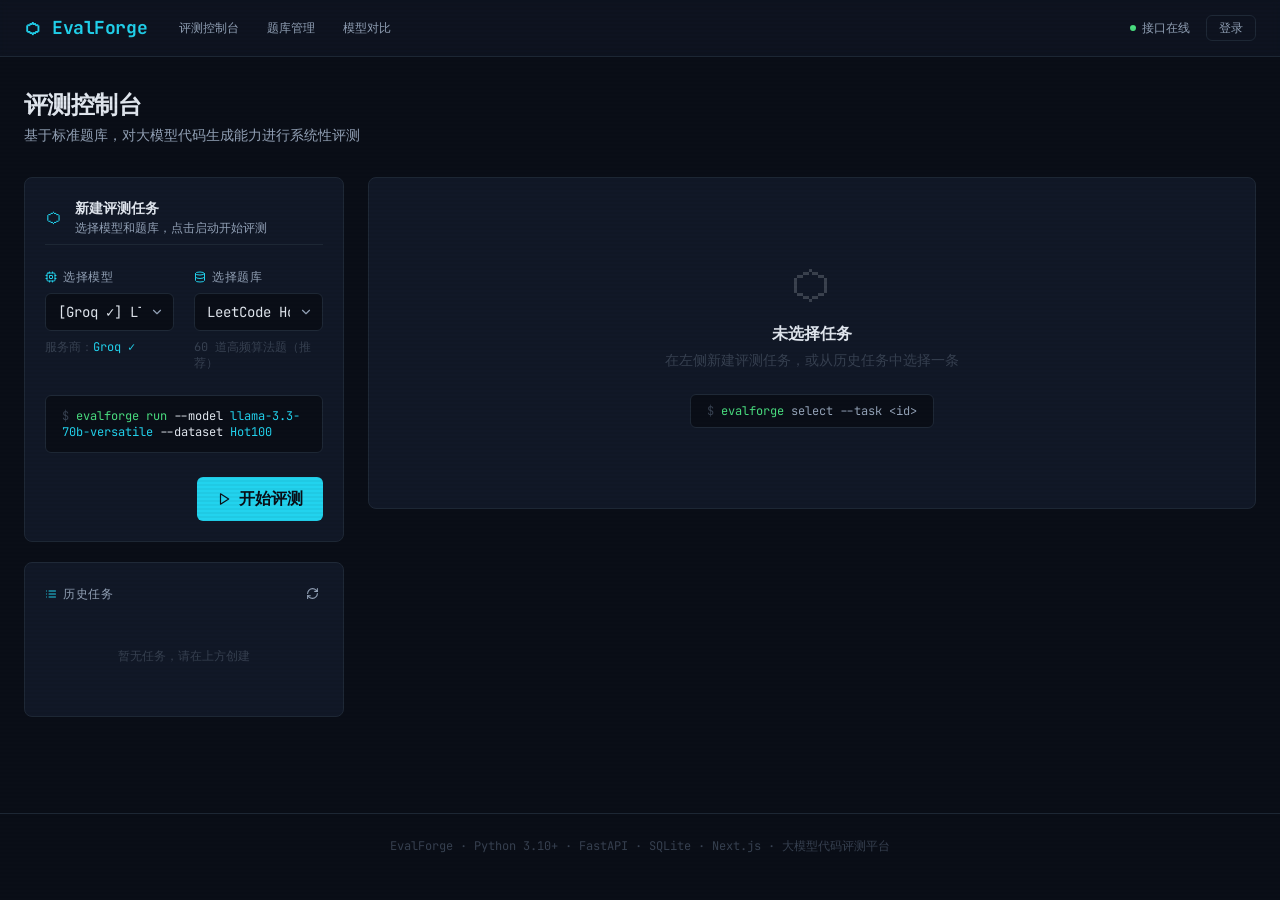
<file: kuuga/index.html>
<!DOCTYPE html><html lang="zh-CN" class="dark"><head><meta charSet="utf-8"/><meta name="viewport" content="width=device-width, initial-scale=1"/><link rel="stylesheet" href="/kuuga/_next/static/css/c0d60eb427c8db62.css" data-precedence="next"/><link rel="preload" as="script" fetchPriority="low" href="/kuuga/_next/static/chunks/webpack-a33e445edca22d2d.js"/><script src="/kuuga/_next/static/chunks/fd9d1056-e521439725319f04.js" async=""></script><script src="/kuuga/_next/static/chunks/23-92d4c357ba23a2ea.js" async=""></script><script src="/kuuga/_next/static/chunks/main-app-7bcfa0a46aa1fc59.js" async=""></script><script src="/kuuga/_next/static/chunks/472-42171ffdb9d1fa2c.js" async=""></script><script src="/kuuga/_next/static/chunks/723-6bcc65c10336c6e2.js" async=""></script><script src="/kuuga/_next/static/chunks/619-507f4618a5c5f058.js" async=""></script><script src="/kuuga/_next/static/chunks/app/page-3c303d0e060cd0cc.js" async=""></script><script src="/kuuga/_next/static/chunks/291-35039726b0ab6bb2.js" async=""></script><script src="/kuuga/_next/static/chunks/app/layout-30c3299426cb5853.js" async=""></script><title>EvalForge — 大模型代码评测平台</title><meta name="description" content="大规模评测大模型代码生成质量"/><script src="/kuuga/_next/static/chunks/polyfills-78c92fac7aa8fdd8.js" noModule=""></script></head><body class="scanlines min-h-screen"><header class="border-b border-forge-border bg-forge-surface/60 backdrop-blur-sm sticky top-0 z-50"><div class="max-w-7xl mx-auto px-6 h-14 flex items-center justify-between"><div class="flex items-center gap-5"><a class="text-forge-accent font-bold text-lg tracking-tight hover:brightness-110" href="/kuuga/">⬡ EvalForge</a><nav class="hidden sm:flex items-center gap-1"><a class="px-3 py-1.5 rounded-md text-xs text-forge-subtext hover:text-forge-text hover:bg-forge-muted/20 transition-colors" href="/kuuga/">评测控制台</a><a class="px-3 py-1.5 rounded-md text-xs text-forge-subtext hover:text-forge-text hover:bg-forge-muted/20 transition-colors" href="/kuuga/questions/">题库管理</a><a class="px-3 py-1.5 rounded-md text-xs text-forge-subtext hover:text-forge-text hover:bg-forge-muted/20 transition-colors" href="/kuuga/compare/">模型对比</a></nav></div><div class="flex items-center gap-4 text-xs text-forge-subtext"><span class="flex items-center gap-1.5"><span class="w-1.5 h-1.5 rounded-full bg-forge-green animate-pulse-slow"></span>接口在线</span><span class="text-forge-muted">…</span></div></div></header><main class="max-w-7xl mx-auto px-6 py-8"><div class="space-y-8"><div class="space-y-1"><h1 class="text-2xl font-bold text-forge-text tracking-tight">评测控制台</h1><p class="text-forge-subtext text-sm">基于标准题库，对大模型代码生成能力进行系统性评测</p></div><div class="grid grid-cols-1 lg:grid-cols-[320px_1fr] gap-6 items-start"><div class="space-y-5"><form class="card space-y-6"><div class="flex items-center gap-3 pb-2 border-b border-forge-border"><span class="text-forge-accent text-lg">⬡</span><div><h2 class="text-forge-text font-semibold text-sm">新建评测任务</h2><p class="text-forge-subtext text-xs mt-0.5">选择模型和题库，点击启动开始评测</p></div></div><div class="grid grid-cols-1 sm:grid-cols-2 gap-5"><div class="space-y-2"><label class="flex items-center gap-1.5 text-xs text-forge-subtext uppercase tracking-wider"><svg xmlns="http://www.w3.org/2000/svg" width="12" height="12" viewBox="0 0 24 24" fill="none" stroke="currentColor" stroke-width="2" stroke-linecap="round" stroke-linejoin="round" class="lucide lucide-cpu text-forge-accent"><rect width="16" height="16" x="4" y="4" rx="2"></rect><rect width="6" height="6" x="9" y="9" rx="1"></rect><path d="M15 2v2"></path><path d="M15 20v2"></path><path d="M2 15h2"></path><path d="M2 9h2"></path><path d="M20 15h2"></path><path d="M20 9h2"></path><path d="M9 2v2"></path><path d="M9 20v2"></path></svg>选择模型</label><div class="relative"><select class="input appearance-none pr-8 cursor-pointer"><option value="llama-3.3-70b-versatile" selected="">[<!-- -->Groq ✓<!-- -->] <!-- -->Llama3.3 70B</option><option value="llama-3.1-8b-instant">[<!-- -->Groq ✓<!-- -->] <!-- -->Llama3.1 8B Instant</option><option value="gemma2-9b-it">[<!-- -->Groq ✓<!-- -->] <!-- -->Gemma2 9B</option><option value="gpt-4o">[<!-- -->OpenAI<!-- -->] <!-- -->GPT-4o</option><option value="gpt-4o-mini">[<!-- -->OpenAI<!-- -->] <!-- -->GPT-4o mini</option><option value="deepseek-coder">[<!-- -->DeepSeek<!-- -->] <!-- -->DeepSeek Coder</option><option value="qwen2.5-coder-7b">[<!-- -->Alibaba<!-- -->] <!-- -->Qwen2.5 Coder 7B</option></select><svg xmlns="http://www.w3.org/2000/svg" width="14" height="14" viewBox="0 0 24 24" fill="none" stroke="currentColor" stroke-width="2" stroke-linecap="round" stroke-linejoin="round" class="lucide lucide-chevron-down absolute right-2.5 top-1/2 -translate-y-1/2 text-forge-subtext pointer-events-none"><path d="m6 9 6 6 6-6"></path></svg></div><p class="text-xs text-forge-muted">服务商：<span class="text-forge-accent">Groq ✓</span></p></div><div class="space-y-2"><label class="flex items-center gap-1.5 text-xs text-forge-subtext uppercase tracking-wider"><svg xmlns="http://www.w3.org/2000/svg" width="12" height="12" viewBox="0 0 24 24" fill="none" stroke="currentColor" stroke-width="2" stroke-linecap="round" stroke-linejoin="round" class="lucide lucide-database text-forge-accent"><ellipse cx="12" cy="5" rx="9" ry="3"></ellipse><path d="M3 5V19A9 3 0 0 0 21 19V5"></path><path d="M3 12A9 3 0 0 0 21 12"></path></svg>选择题库</label><div class="relative"><select class="input appearance-none pr-8 cursor-pointer"><option value="Hot100" selected="">LeetCode Hot100</option><option value="HumanEval">HumanEval</option><option value="LeetCode-Easy">LeetCode 简单级</option><option value="字符串处理">字符串处理</option><option value="数据结构">数据结构</option></select><svg xmlns="http://www.w3.org/2000/svg" width="14" height="14" viewBox="0 0 24 24" fill="none" stroke="currentColor" stroke-width="2" stroke-linecap="round" stroke-linejoin="round" class="lucide lucide-chevron-down absolute right-2.5 top-1/2 -translate-y-1/2 text-forge-subtext pointer-events-none"><path d="m6 9 6 6 6-6"></path></svg></div><p class="text-xs text-forge-muted">60 道高频算法题（推荐）</p></div></div><div class="bg-forge-bg border border-forge-border rounded-md px-4 py-3 font-mono text-xs text-forge-subtext"><span class="text-forge-muted">$ </span><span class="text-forge-green">evalforge run</span><span class="text-forge-text"> --model </span><span class="text-forge-accent">llama-3.3-70b-versatile</span><span class="text-forge-text"> --dataset </span><span class="text-forge-accent">Hot100</span></div><div class="flex justify-end"><button type="submit" class="btn-primary flex items-center gap-2"><svg xmlns="http://www.w3.org/2000/svg" width="14" height="14" viewBox="0 0 24 24" fill="none" stroke="currentColor" stroke-width="2" stroke-linecap="round" stroke-linejoin="round" class="lucide lucide-play"><polygon points="6 3 20 12 6 21 6 3"></polygon></svg>开始评测</button></div></form><div class="card space-y-3"><div class="flex items-center justify-between"><h3 class="text-xs uppercase tracking-wider text-forge-subtext flex items-center gap-1.5"><svg xmlns="http://www.w3.org/2000/svg" width="12" height="12" viewBox="0 0 24 24" fill="none" stroke="currentColor" stroke-width="2" stroke-linecap="round" stroke-linejoin="round" class="lucide lucide-list text-forge-accent"><line x1="8" x2="21" y1="6" y2="6"></line><line x1="8" x2="21" y1="12" y2="12"></line><line x1="8" x2="21" y1="18" y2="18"></line><line x1="3" x2="3.01" y1="6" y2="6"></line><line x1="3" x2="3.01" y1="12" y2="12"></line><line x1="3" x2="3.01" y1="18" y2="18"></line></svg>历史任务</h3><button class="text-forge-subtext hover:text-forge-accent transition-colors p-1 rounded" title="Refresh"><svg xmlns="http://www.w3.org/2000/svg" width="13" height="13" viewBox="0 0 24 24" fill="none" stroke="currentColor" stroke-width="2" stroke-linecap="round" stroke-linejoin="round" class="lucide lucide-refresh-cw"><path d="M3 12a9 9 0 0 1 9-9 9.75 9.75 0 0 1 6.74 2.74L21 8"></path><path d="M21 3v5h-5"></path><path d="M21 12a9 9 0 0 1-9 9 9.75 9.75 0 0 1-6.74-2.74L3 16"></path><path d="M8 16H3v5"></path></svg></button></div><div class="text-center py-8 text-forge-muted text-xs">暂无任务，请在上方创建</div></div></div><div class="space-y-5"><div class="card flex flex-col items-center justify-center py-20 text-center gap-4"><div class="text-5xl opacity-20 select-none">⬡</div><div><p class="text-forge-text font-semibold mb-1">未选择任务</p><p class="text-forge-muted text-sm">在左侧新建评测任务，或从历史任务中选择一条</p></div><div class="mt-2 font-mono text-xs text-forge-muted bg-forge-bg border border-forge-border rounded-md px-4 py-2"><span class="text-forge-muted">$ </span><span class="text-forge-green">evalforge</span><span class="text-forge-subtext"> select --task &lt;id&gt;</span></div></div></div></div></div></main><footer class="border-t border-forge-border mt-16 py-6 text-center text-xs text-forge-muted">EvalForge · Python 3.10+ · FastAPI · SQLite · Next.js · 大模型代码评测平台</footer><script src="/kuuga/_next/static/chunks/webpack-a33e445edca22d2d.js" async=""></script><script>(self.__next_f=self.__next_f||[]).push([0]);self.__next_f.push([2,null])</script><script>self.__next_f.push([1,"1:HL[\"/kuuga/_next/static/css/c0d60eb427c8db62.css\",\"style\"]\n"])</script><script>self.__next_f.push([1,"2:I[95751,[],\"\"]\n4:I[66513,[],\"ClientPageRoot\"]\n5:I[2103,[\"472\",\"static/chunks/472-42171ffdb9d1fa2c.js\",\"723\",\"static/chunks/723-6bcc65c10336c6e2.js\",\"619\",\"static/chunks/619-507f4618a5c5f058.js\",\"931\",\"static/chunks/app/page-3c303d0e060cd0cc.js\"],\"default\"]\n6:I[93463,[\"291\",\"static/chunks/291-35039726b0ab6bb2.js\",\"185\",\"static/chunks/app/layout-30c3299426cb5853.js\"],\"AuthProvider\"]\n7:I[231,[\"291\",\"static/chunks/291-35039726b0ab6bb2.js\",\"185\",\"static/chunks/app/layout-30c3299426cb5853.js\"],\"\"]\n8:I[15423,[\"291\",\"static/chunks/291-35039726b0ab6bb2.js\",\"185\",\"static/chunks/app/layout-30c3299426cb5853.js\"],\"default\"]\n9:I[39275,[],\"\"]\na:I[61343,[],\"\"]\nc:I[76130,[],\"\"]\nd:[]\n"])</script><script>self.__next_f.push([1,"0:[[[\"$\",\"link\",\"0\",{\"rel\":\"stylesheet\",\"href\":\"/kuuga/_next/static/css/c0d60eb427c8db62.css\",\"precedence\":\"next\",\"crossOrigin\":\"$undefined\"}]],[\"$\",\"$L2\",null,{\"buildId\":\"J2tC9HFbGvhQ2uit441h8\",\"assetPrefix\":\"/kuuga\",\"initialCanonicalUrl\":\"/\",\"initialTree\":[\"\",{\"children\":[\"__PAGE__\",{}]},\"$undefined\",\"$undefined\",true],\"initialSeedData\":[\"\",{\"children\":[\"__PAGE__\",{},[[\"$L3\",[\"$\",\"$L4\",null,{\"props\":{\"params\":{},\"searchParams\":{}},\"Component\":\"$5\"}]],null],null]},[[\"$\",\"html\",null,{\"lang\":\"zh-CN\",\"className\":\"dark\",\"children\":[\"$\",\"body\",null,{\"className\":\"scanlines min-h-screen\",\"children\":[\"$\",\"$L6\",null,{\"children\":[[\"$\",\"header\",null,{\"className\":\"border-b border-forge-border bg-forge-surface/60 backdrop-blur-sm sticky top-0 z-50\",\"children\":[\"$\",\"div\",null,{\"className\":\"max-w-7xl mx-auto px-6 h-14 flex items-center justify-between\",\"children\":[[\"$\",\"div\",null,{\"className\":\"flex items-center gap-5\",\"children\":[[\"$\",\"$L7\",null,{\"href\":\"/\",\"className\":\"text-forge-accent font-bold text-lg tracking-tight hover:brightness-110\",\"children\":\"⬡ EvalForge\"}],[\"$\",\"nav\",null,{\"className\":\"hidden sm:flex items-center gap-1\",\"children\":[[\"$\",\"$L7\",null,{\"href\":\"/\",\"className\":\"px-3 py-1.5 rounded-md text-xs text-forge-subtext hover:text-forge-text hover:bg-forge-muted/20 transition-colors\",\"children\":\"评测控制台\"}],[\"$\",\"$L7\",null,{\"href\":\"/questions\",\"className\":\"px-3 py-1.5 rounded-md text-xs text-forge-subtext hover:text-forge-text hover:bg-forge-muted/20 transition-colors\",\"children\":\"题库管理\"}],[\"$\",\"$L7\",null,{\"href\":\"/compare\",\"className\":\"px-3 py-1.5 rounded-md text-xs text-forge-subtext hover:text-forge-text hover:bg-forge-muted/20 transition-colors\",\"children\":\"模型对比\"}]]}]]}],[\"$\",\"div\",null,{\"className\":\"flex items-center gap-4 text-xs text-forge-subtext\",\"children\":[[\"$\",\"span\",null,{\"className\":\"flex items-center gap-1.5\",\"children\":[[\"$\",\"span\",null,{\"className\":\"w-1.5 h-1.5 rounded-full bg-forge-green animate-pulse-slow\"}],\"接口在线\"]}],[\"$\",\"$L8\",null,{}]]}]]}]}],[\"$\",\"main\",null,{\"className\":\"max-w-7xl mx-auto px-6 py-8\",\"children\":[\"$\",\"$L9\",null,{\"parallelRouterKey\":\"children\",\"segmentPath\":[\"children\"],\"error\":\"$undefined\",\"errorStyles\":\"$undefined\",\"errorScripts\":\"$undefined\",\"template\":[\"$\",\"$La\",null,{}],\"templateStyles\":\"$undefined\",\"templateScripts\":\"$undefined\",\"notFound\":[[\"$\",\"title\",null,{\"children\":\"404: This page could not be found.\"}],[\"$\",\"div\",null,{\"style\":{\"fontFamily\":\"system-ui,\\\"Segoe UI\\\",Roboto,Helvetica,Arial,sans-serif,\\\"Apple Color Emoji\\\",\\\"Segoe UI Emoji\\\"\",\"height\":\"100vh\",\"textAlign\":\"center\",\"display\":\"flex\",\"flexDirection\":\"column\",\"alignItems\":\"center\",\"justifyContent\":\"center\"},\"children\":[\"$\",\"div\",null,{\"children\":[[\"$\",\"style\",null,{\"dangerouslySetInnerHTML\":{\"__html\":\"body{color:#000;background:#fff;margin:0}.next-error-h1{border-right:1px solid rgba(0,0,0,.3)}@media (prefers-color-scheme:dark){body{color:#fff;background:#000}.next-error-h1{border-right:1px solid rgba(255,255,255,.3)}}\"}}],[\"$\",\"h1\",null,{\"className\":\"next-error-h1\",\"style\":{\"display\":\"inline-block\",\"margin\":\"0 20px 0 0\",\"padding\":\"0 23px 0 0\",\"fontSize\":24,\"fontWeight\":500,\"verticalAlign\":\"top\",\"lineHeight\":\"49px\"},\"children\":\"404\"}],[\"$\",\"div\",null,{\"style\":{\"display\":\"inline-block\"},\"children\":[\"$\",\"h2\",null,{\"style\":{\"fontSize\":14,\"fontWeight\":400,\"lineHeight\":\"49px\",\"margin\":0},\"children\":\"This page could not be found.\"}]}]]}]}]],\"notFoundStyles\":[],\"styles\":null}]}],[\"$\",\"footer\",null,{\"className\":\"border-t border-forge-border mt-16 py-6 text-center text-xs text-forge-muted\",\"children\":\"EvalForge · Python 3.10+ · FastAPI · SQLite · Next.js · 大模型代码评测平台\"}]]}]}]}],null],null],\"couldBeIntercepted\":false,\"initialHead\":[false,\"$Lb\"],\"globalErrorComponent\":\"$c\",\"missingSlots\":\"$Wd\"}]]\n"])</script><script>self.__next_f.push([1,"b:[[\"$\",\"meta\",\"0\",{\"name\":\"viewport\",\"content\":\"width=device-width, initial-scale=1\"}],[\"$\",\"meta\",\"1\",{\"charSet\":\"utf-8\"}],[\"$\",\"title\",\"2\",{\"children\":\"EvalForge — 大模型代码评测平台\"}],[\"$\",\"meta\",\"3\",{\"name\":\"description\",\"content\":\"大规模评测大模型代码生成质量\"}]]\n3:null\n"])</script></body></html>
</file>
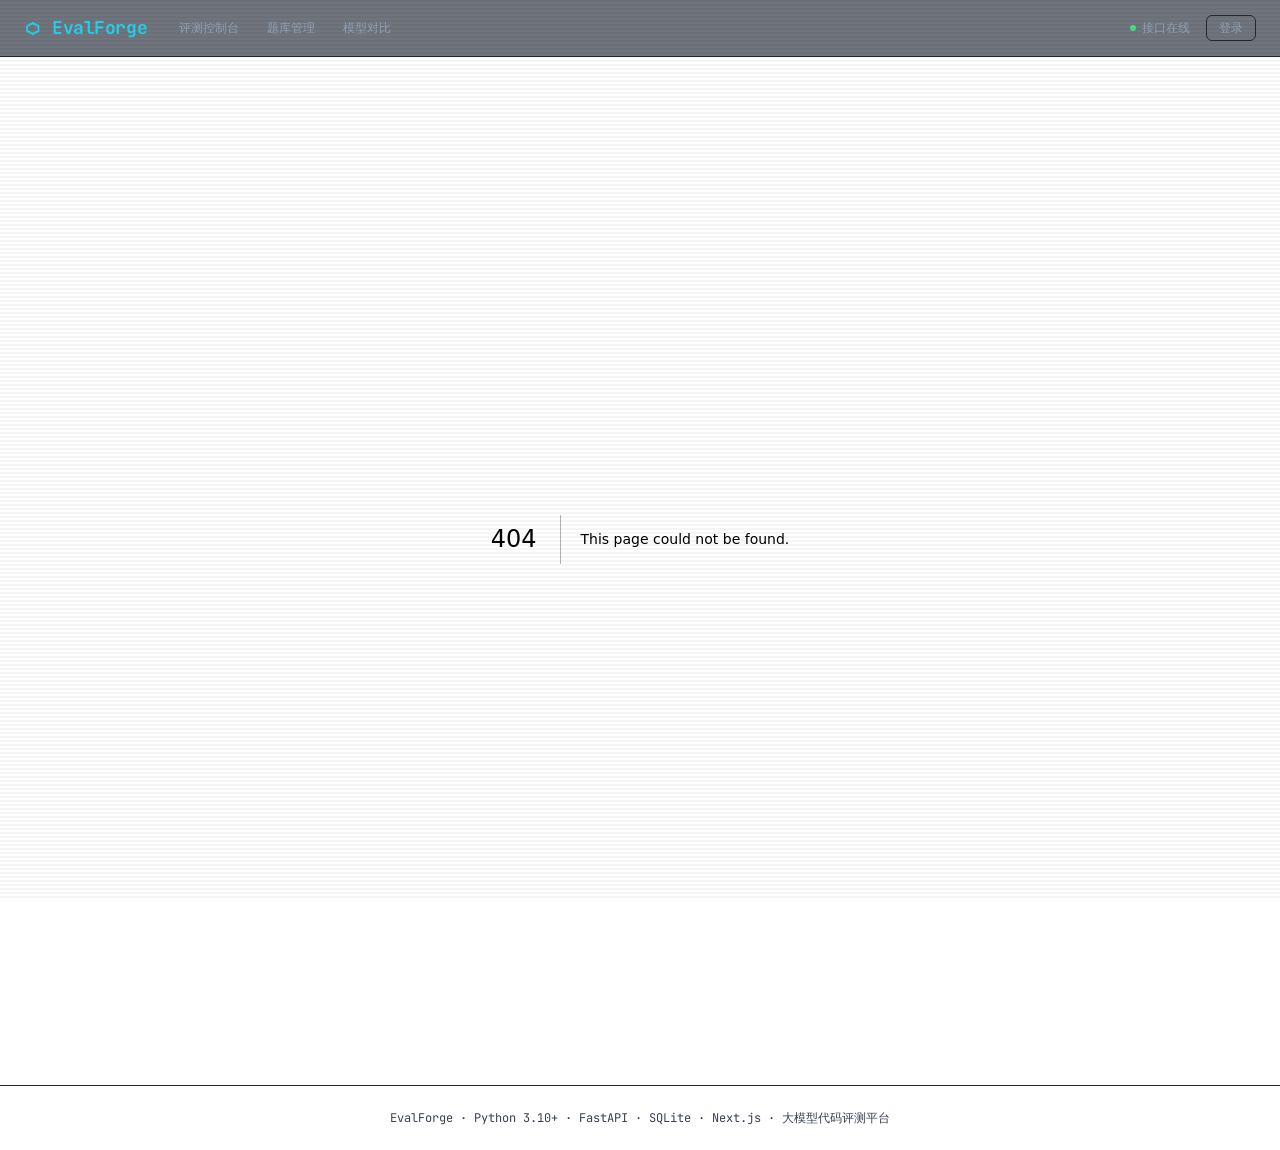
<file: kuuga/404/index.html>
<!DOCTYPE html><html lang="zh-CN" class="dark"><head><meta charSet="utf-8"/><meta name="viewport" content="width=device-width, initial-scale=1"/><link rel="stylesheet" href="/kuuga/_next/static/css/c0d60eb427c8db62.css" data-precedence="next"/><link rel="preload" as="script" fetchPriority="low" href="/kuuga/_next/static/chunks/webpack-a33e445edca22d2d.js"/><script src="/kuuga/_next/static/chunks/fd9d1056-e521439725319f04.js" async=""></script><script src="/kuuga/_next/static/chunks/23-92d4c357ba23a2ea.js" async=""></script><script src="/kuuga/_next/static/chunks/main-app-7bcfa0a46aa1fc59.js" async=""></script><script src="/kuuga/_next/static/chunks/291-35039726b0ab6bb2.js" async=""></script><script src="/kuuga/_next/static/chunks/app/layout-30c3299426cb5853.js" async=""></script><title>404: This page could not be found.</title><title>EvalForge — 大模型代码评测平台</title><meta name="description" content="大规模评测大模型代码生成质量"/><script src="/kuuga/_next/static/chunks/polyfills-78c92fac7aa8fdd8.js" noModule=""></script></head><body class="scanlines min-h-screen"><header class="border-b border-forge-border bg-forge-surface/60 backdrop-blur-sm sticky top-0 z-50"><div class="max-w-7xl mx-auto px-6 h-14 flex items-center justify-between"><div class="flex items-center gap-5"><a class="text-forge-accent font-bold text-lg tracking-tight hover:brightness-110" href="/kuuga/">⬡ EvalForge</a><nav class="hidden sm:flex items-center gap-1"><a class="px-3 py-1.5 rounded-md text-xs text-forge-subtext hover:text-forge-text hover:bg-forge-muted/20 transition-colors" href="/kuuga/">评测控制台</a><a class="px-3 py-1.5 rounded-md text-xs text-forge-subtext hover:text-forge-text hover:bg-forge-muted/20 transition-colors" href="/kuuga/questions/">题库管理</a><a class="px-3 py-1.5 rounded-md text-xs text-forge-subtext hover:text-forge-text hover:bg-forge-muted/20 transition-colors" href="/kuuga/compare/">模型对比</a></nav></div><div class="flex items-center gap-4 text-xs text-forge-subtext"><span class="flex items-center gap-1.5"><span class="w-1.5 h-1.5 rounded-full bg-forge-green animate-pulse-slow"></span>接口在线</span><span class="text-forge-muted">…</span></div></div></header><main class="max-w-7xl mx-auto px-6 py-8"><div style="font-family:system-ui,&quot;Segoe UI&quot;,Roboto,Helvetica,Arial,sans-serif,&quot;Apple Color Emoji&quot;,&quot;Segoe UI Emoji&quot;;height:100vh;text-align:center;display:flex;flex-direction:column;align-items:center;justify-content:center"><div><style>body{color:#000;background:#fff;margin:0}.next-error-h1{border-right:1px solid rgba(0,0,0,.3)}@media (prefers-color-scheme:dark){body{color:#fff;background:#000}.next-error-h1{border-right:1px solid rgba(255,255,255,.3)}}</style><h1 class="next-error-h1" style="display:inline-block;margin:0 20px 0 0;padding:0 23px 0 0;font-size:24px;font-weight:500;vertical-align:top;line-height:49px">404</h1><div style="display:inline-block"><h2 style="font-size:14px;font-weight:400;line-height:49px;margin:0">This page could not be found.</h2></div></div></div></main><footer class="border-t border-forge-border mt-16 py-6 text-center text-xs text-forge-muted">EvalForge · Python 3.10+ · FastAPI · SQLite · Next.js · 大模型代码评测平台</footer><script src="/kuuga/_next/static/chunks/webpack-a33e445edca22d2d.js" async=""></script><script>(self.__next_f=self.__next_f||[]).push([0]);self.__next_f.push([2,null])</script><script>self.__next_f.push([1,"1:HL[\"/kuuga/_next/static/css/c0d60eb427c8db62.css\",\"style\"]\n"])</script><script>self.__next_f.push([1,"2:I[95751,[],\"\"]\n4:I[39275,[],\"\"]\n5:I[61343,[],\"\"]\n6:I[93463,[\"291\",\"static/chunks/291-35039726b0ab6bb2.js\",\"185\",\"static/chunks/app/layout-30c3299426cb5853.js\"],\"AuthProvider\"]\n7:I[231,[\"291\",\"static/chunks/291-35039726b0ab6bb2.js\",\"185\",\"static/chunks/app/layout-30c3299426cb5853.js\"],\"\"]\n8:I[15423,[\"291\",\"static/chunks/291-35039726b0ab6bb2.js\",\"185\",\"static/chunks/app/layout-30c3299426cb5853.js\"],\"default\"]\ne:I[76130,[],\"\"]\n9:{\"fontFamily\":\"system-ui,\\\"Segoe UI\\\",Roboto,Helvetica,Arial,sans-serif,\\\"Apple Color Emoji\\\",\\\"Segoe UI Emoji\\\"\",\"height\":\"100vh\",\"textAlign\":\"center\",\"display\":\"flex\",\"flexDirection\":\"column\",\"alignItems\":\"center\",\"justifyContent\":\"center\"}\na:{\"display\":\"inline-block\",\"margin\":\"0 20px 0 0\",\"padding\":\"0 23px 0 0\",\"fontSize\":24,\"fontWeight\":500,\"verticalAlign\":\"top\",\"lineHeight\":\"49px\"}\nb:{\"display\":\"inline-block\"}\nc:{\"fontSize\":14,\"fontWeight\":400,\"lineHeight\":\"49px\",\"margin\":0}\nf:[]\n"])</script><script>self.__next_f.push([1,"0:[[[\"$\",\"link\",\"0\",{\"rel\":\"stylesheet\",\"href\":\"/kuuga/_next/static/css/c0d60eb427c8db62.css\",\"precedence\":\"next\",\"crossOrigin\":\"$undefined\"}]],[\"$\",\"$L2\",null,{\"buildId\":\"J2tC9HFbGvhQ2uit441h8\",\"assetPrefix\":\"/kuuga\",\"initialCanonicalUrl\":\"/_not-found/\",\"initialTree\":[\"\",{\"children\":[\"/_not-found\",{\"children\":[\"__PAGE__\",{}]}]},\"$undefined\",\"$undefined\",true],\"initialSeedData\":[\"\",{\"children\":[\"/_not-found\",{\"children\":[\"__PAGE__\",{},[[\"$L3\",[[\"$\",\"title\",null,{\"children\":\"404: This page could not be found.\"}],[\"$\",\"div\",null,{\"style\":{\"fontFamily\":\"system-ui,\\\"Segoe UI\\\",Roboto,Helvetica,Arial,sans-serif,\\\"Apple Color Emoji\\\",\\\"Segoe UI Emoji\\\"\",\"height\":\"100vh\",\"textAlign\":\"center\",\"display\":\"flex\",\"flexDirection\":\"column\",\"alignItems\":\"center\",\"justifyContent\":\"center\"},\"children\":[\"$\",\"div\",null,{\"children\":[[\"$\",\"style\",null,{\"dangerouslySetInnerHTML\":{\"__html\":\"body{color:#000;background:#fff;margin:0}.next-error-h1{border-right:1px solid rgba(0,0,0,.3)}@media (prefers-color-scheme:dark){body{color:#fff;background:#000}.next-error-h1{border-right:1px solid rgba(255,255,255,.3)}}\"}}],[\"$\",\"h1\",null,{\"className\":\"next-error-h1\",\"style\":{\"display\":\"inline-block\",\"margin\":\"0 20px 0 0\",\"padding\":\"0 23px 0 0\",\"fontSize\":24,\"fontWeight\":500,\"verticalAlign\":\"top\",\"lineHeight\":\"49px\"},\"children\":\"404\"}],[\"$\",\"div\",null,{\"style\":{\"display\":\"inline-block\"},\"children\":[\"$\",\"h2\",null,{\"style\":{\"fontSize\":14,\"fontWeight\":400,\"lineHeight\":\"49px\",\"margin\":0},\"children\":\"This page could not be found.\"}]}]]}]}]]],null],null]},[\"$\",\"$L4\",null,{\"parallelRouterKey\":\"children\",\"segmentPath\":[\"children\",\"/_not-found\",\"children\"],\"error\":\"$undefined\",\"errorStyles\":\"$undefined\",\"errorScripts\":\"$undefined\",\"template\":[\"$\",\"$L5\",null,{}],\"templateStyles\":\"$undefined\",\"templateScripts\":\"$undefined\",\"notFound\":\"$undefined\",\"notFoundStyles\":\"$undefined\",\"styles\":null}],null]},[[\"$\",\"html\",null,{\"lang\":\"zh-CN\",\"className\":\"dark\",\"children\":[\"$\",\"body\",null,{\"className\":\"scanlines min-h-screen\",\"children\":[\"$\",\"$L6\",null,{\"children\":[[\"$\",\"header\",null,{\"className\":\"border-b border-forge-border bg-forge-surface/60 backdrop-blur-sm sticky top-0 z-50\",\"children\":[\"$\",\"div\",null,{\"className\":\"max-w-7xl mx-auto px-6 h-14 flex items-center justify-between\",\"children\":[[\"$\",\"div\",null,{\"className\":\"flex items-center gap-5\",\"children\":[[\"$\",\"$L7\",null,{\"href\":\"/\",\"className\":\"text-forge-accent font-bold text-lg tracking-tight hover:brightness-110\",\"children\":\"⬡ EvalForge\"}],[\"$\",\"nav\",null,{\"className\":\"hidden sm:flex items-center gap-1\",\"children\":[[\"$\",\"$L7\",null,{\"href\":\"/\",\"className\":\"px-3 py-1.5 rounded-md text-xs text-forge-subtext hover:text-forge-text hover:bg-forge-muted/20 transition-colors\",\"children\":\"评测控制台\"}],[\"$\",\"$L7\",null,{\"href\":\"/questions\",\"className\":\"px-3 py-1.5 rounded-md text-xs text-forge-subtext hover:text-forge-text hover:bg-forge-muted/20 transition-colors\",\"children\":\"题库管理\"}],[\"$\",\"$L7\",null,{\"href\":\"/compare\",\"className\":\"px-3 py-1.5 rounded-md text-xs text-forge-subtext hover:text-forge-text hover:bg-forge-muted/20 transition-colors\",\"children\":\"模型对比\"}]]}]]}],[\"$\",\"div\",null,{\"className\":\"flex items-center gap-4 text-xs text-forge-subtext\",\"children\":[[\"$\",\"span\",null,{\"className\":\"flex items-center gap-1.5\",\"children\":[[\"$\",\"span\",null,{\"className\":\"w-1.5 h-1.5 rounded-full bg-forge-green animate-pulse-slow\"}],\"接口在线\"]}],[\"$\",\"$L8\",null,{}]]}]]}]}],[\"$\",\"main\",null,{\"className\":\"max-w-7xl mx-auto px-6 py-8\",\"children\":[\"$\",\"$L4\",null,{\"parallelRouterKey\":\"children\",\"segmentPath\":[\"children\"],\"error\":\"$undefined\",\"errorStyles\":\"$undefined\",\"errorScripts\":\"$undefined\",\"template\":[\"$\",\"$L5\",null,{}],\"templateStyles\":\"$undefined\",\"templateScripts\":\"$undefined\",\"notFound\":[[\"$\",\"title\",null,{\"children\":\"404: This page could not be found.\"}],[\"$\",\"div\",null,{\"style\":\"$9\",\"children\":[\"$\",\"div\",null,{\"children\":[[\"$\",\"style\",null,{\"dangerouslySetInnerHTML\":{\"__html\":\"body{color:#000;background:#fff;margin:0}.next-error-h1{border-right:1px solid rgba(0,0,0,.3)}@media (prefers-color-scheme:dark){body{color:#fff;background:#000}.next-error-h1{border-right:1px solid rgba(255,255,255,.3)}}\"}}],[\"$\",\"h1\",null,{\"className\":\"next-error-h1\",\"style\":\"$a\",\"children\":\"404\"}],[\"$\",\"div\",null,{\"style\":\"$b\",\"children\":[\"$\",\"h2\",null,{\"style\":\"$c\",\"children\":\"This page could not be found.\"}]}]]}]}]],\"notFoundStyles\":[],\"styles\":null}]}],[\"$\",\"footer\",null,{\"className\":\"border-t border-forge-border mt-16 py-6 text-center text-xs text-forge-muted\",\"children\":\"EvalForge · Python 3.10+ · FastAPI · SQLite · Next.js · 大模型代码评测平台\"}]]}]}]}],null],null],\"couldBeIntercepted\":false,\"initialHead\":[false,\"$Ld\"],\"globalErrorComponent\":\"$e\",\"missingSlots\":\"$Wf\"}]]\n"])</script><script>self.__next_f.push([1,"d:[[\"$\",\"meta\",\"0\",{\"name\":\"viewport\",\"content\":\"width=device-width, initial-scale=1\"}],[\"$\",\"meta\",\"1\",{\"charSet\":\"utf-8\"}],[\"$\",\"title\",\"2\",{\"children\":\"EvalForge — 大模型代码评测平台\"}],[\"$\",\"meta\",\"3\",{\"name\":\"description\",\"content\":\"大规模评测大模型代码生成质量\"}]]\n3:null\n"])</script></body></html>
</file>
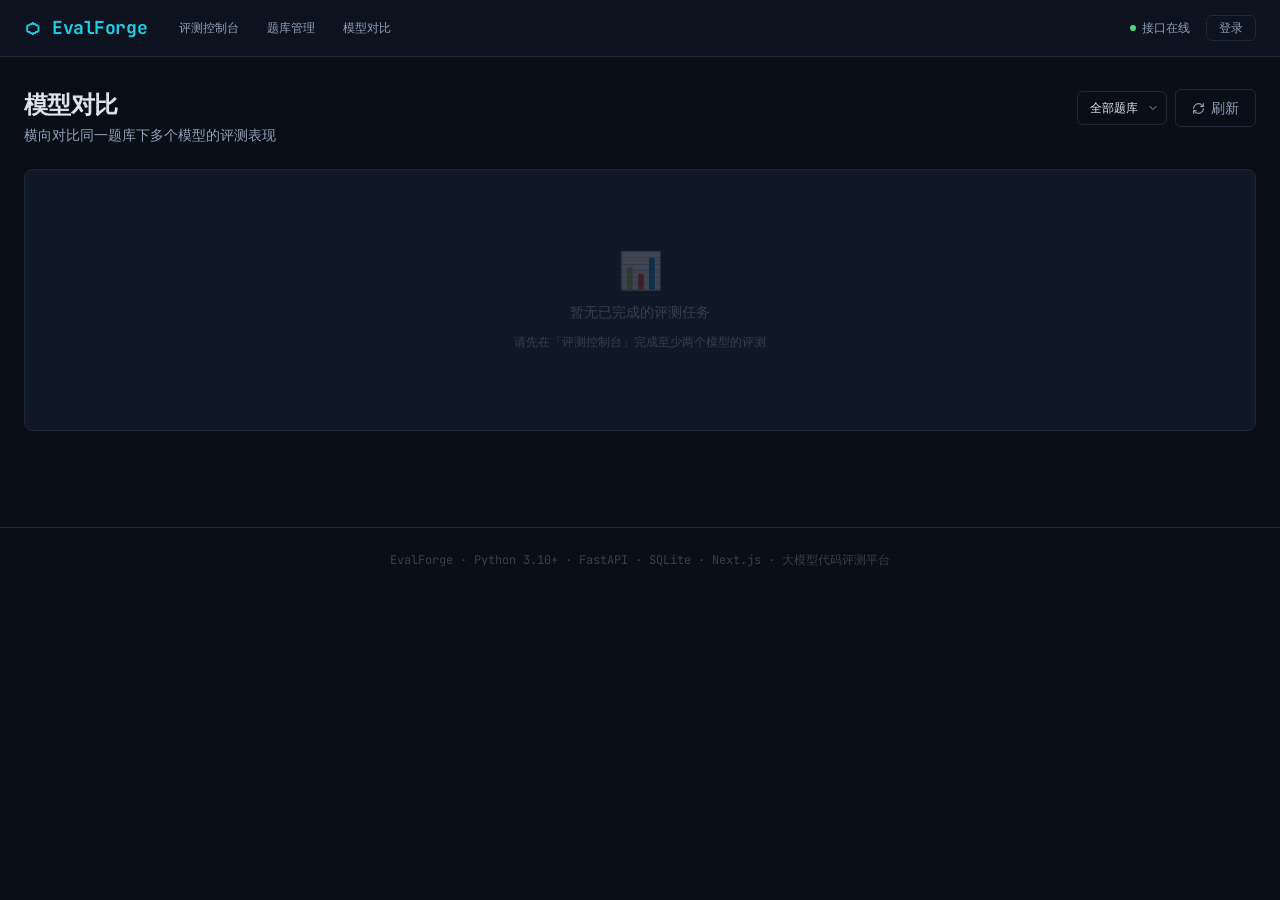
<file: kuuga/compare/index.html>
<!DOCTYPE html><html lang="zh-CN" class="dark"><head><meta charSet="utf-8"/><meta name="viewport" content="width=device-width, initial-scale=1"/><link rel="stylesheet" href="/kuuga/_next/static/css/c0d60eb427c8db62.css" data-precedence="next"/><link rel="preload" as="script" fetchPriority="low" href="/kuuga/_next/static/chunks/webpack-a33e445edca22d2d.js"/><script src="/kuuga/_next/static/chunks/fd9d1056-e521439725319f04.js" async=""></script><script src="/kuuga/_next/static/chunks/23-92d4c357ba23a2ea.js" async=""></script><script src="/kuuga/_next/static/chunks/main-app-7bcfa0a46aa1fc59.js" async=""></script><script src="/kuuga/_next/static/chunks/472-42171ffdb9d1fa2c.js" async=""></script><script src="/kuuga/_next/static/chunks/723-6bcc65c10336c6e2.js" async=""></script><script src="/kuuga/_next/static/chunks/743-d68a50853baf7aa2.js" async=""></script><script src="/kuuga/_next/static/chunks/app/compare/page-d85725d4d653a8fd.js" async=""></script><script src="/kuuga/_next/static/chunks/291-35039726b0ab6bb2.js" async=""></script><script src="/kuuga/_next/static/chunks/app/layout-30c3299426cb5853.js" async=""></script><title>EvalForge — 大模型代码评测平台</title><meta name="description" content="大规模评测大模型代码生成质量"/><script src="/kuuga/_next/static/chunks/polyfills-78c92fac7aa8fdd8.js" noModule=""></script></head><body class="scanlines min-h-screen"><header class="border-b border-forge-border bg-forge-surface/60 backdrop-blur-sm sticky top-0 z-50"><div class="max-w-7xl mx-auto px-6 h-14 flex items-center justify-between"><div class="flex items-center gap-5"><a class="text-forge-accent font-bold text-lg tracking-tight hover:brightness-110" href="/kuuga/">⬡ EvalForge</a><nav class="hidden sm:flex items-center gap-1"><a class="px-3 py-1.5 rounded-md text-xs text-forge-subtext hover:text-forge-text hover:bg-forge-muted/20 transition-colors" href="/kuuga/">评测控制台</a><a class="px-3 py-1.5 rounded-md text-xs text-forge-subtext hover:text-forge-text hover:bg-forge-muted/20 transition-colors" href="/kuuga/questions/">题库管理</a><a class="px-3 py-1.5 rounded-md text-xs text-forge-subtext hover:text-forge-text hover:bg-forge-muted/20 transition-colors" href="/kuuga/compare/">模型对比</a></nav></div><div class="flex items-center gap-4 text-xs text-forge-subtext"><span class="flex items-center gap-1.5"><span class="w-1.5 h-1.5 rounded-full bg-forge-green animate-pulse-slow"></span>接口在线</span><span class="text-forge-muted">…</span></div></div></header><main class="max-w-7xl mx-auto px-6 py-8"><div class="space-y-6"><div class="flex items-start justify-between gap-4 flex-wrap"><div><h1 class="text-2xl font-bold text-forge-text tracking-tight">模型对比</h1><p class="text-forge-subtext text-sm mt-1">横向对比同一题库下多个模型的评测表现</p></div><div class="flex items-center gap-2"><div class="relative"><select class="input pr-7 text-xs appearance-none cursor-pointer"><option value="" selected="">全部题库</option></select><svg xmlns="http://www.w3.org/2000/svg" width="12" height="12" viewBox="0 0 24 24" fill="none" stroke="currentColor" stroke-width="2" stroke-linecap="round" stroke-linejoin="round" class="lucide lucide-chevron-down absolute right-2 top-1/2 -translate-y-1/2 text-forge-subtext pointer-events-none"><path d="m6 9 6 6 6-6"></path></svg></div><button class="btn-ghost flex items-center gap-1.5"><svg xmlns="http://www.w3.org/2000/svg" width="13" height="13" viewBox="0 0 24 24" fill="none" stroke="currentColor" stroke-width="2" stroke-linecap="round" stroke-linejoin="round" class="lucide lucide-refresh-cw"><path d="M3 12a9 9 0 0 1 9-9 9.75 9.75 0 0 1 6.74 2.74L21 8"></path><path d="M21 3v5h-5"></path><path d="M21 12a9 9 0 0 1-9 9 9.75 9.75 0 0 1-6.74-2.74L3 16"></path><path d="M8 16H3v5"></path></svg>刷新</button></div></div><div class="card flex flex-col items-center justify-center py-20 text-forge-muted gap-3"><span class="text-4xl opacity-20">📊</span><p class="text-sm">暂无已完成的评测任务</p><p class="text-xs">请先在「评测控制台」完成至少两个模型的评测</p></div></div></main><footer class="border-t border-forge-border mt-16 py-6 text-center text-xs text-forge-muted">EvalForge · Python 3.10+ · FastAPI · SQLite · Next.js · 大模型代码评测平台</footer><script src="/kuuga/_next/static/chunks/webpack-a33e445edca22d2d.js" async=""></script><script>(self.__next_f=self.__next_f||[]).push([0]);self.__next_f.push([2,null])</script><script>self.__next_f.push([1,"1:HL[\"/kuuga/_next/static/css/c0d60eb427c8db62.css\",\"style\"]\n"])</script><script>self.__next_f.push([1,"2:I[95751,[],\"\"]\n4:I[66513,[],\"ClientPageRoot\"]\n5:I[44546,[\"472\",\"static/chunks/472-42171ffdb9d1fa2c.js\",\"723\",\"static/chunks/723-6bcc65c10336c6e2.js\",\"743\",\"static/chunks/743-d68a50853baf7aa2.js\",\"266\",\"static/chunks/app/compare/page-d85725d4d653a8fd.js\"],\"default\"]\n6:I[39275,[],\"\"]\n7:I[61343,[],\"\"]\n8:I[93463,[\"291\",\"static/chunks/291-35039726b0ab6bb2.js\",\"185\",\"static/chunks/app/layout-30c3299426cb5853.js\"],\"AuthProvider\"]\n9:I[231,[\"291\",\"static/chunks/291-35039726b0ab6bb2.js\",\"185\",\"static/chunks/app/layout-30c3299426cb5853.js\"],\"\"]\na:I[15423,[\"291\",\"static/chunks/291-35039726b0ab6bb2.js\",\"185\",\"static/chunks/app/layout-30c3299426cb5853.js\"],\"default\"]\nc:I[76130,[],\"\"]\nd:[]\n"])</script><script>self.__next_f.push([1,"0:[[[\"$\",\"link\",\"0\",{\"rel\":\"stylesheet\",\"href\":\"/kuuga/_next/static/css/c0d60eb427c8db62.css\",\"precedence\":\"next\",\"crossOrigin\":\"$undefined\"}]],[\"$\",\"$L2\",null,{\"buildId\":\"J2tC9HFbGvhQ2uit441h8\",\"assetPrefix\":\"/kuuga\",\"initialCanonicalUrl\":\"/compare/\",\"initialTree\":[\"\",{\"children\":[\"compare\",{\"children\":[\"__PAGE__\",{}]}]},\"$undefined\",\"$undefined\",true],\"initialSeedData\":[\"\",{\"children\":[\"compare\",{\"children\":[\"__PAGE__\",{},[[\"$L3\",[\"$\",\"$L4\",null,{\"props\":{\"params\":{},\"searchParams\":{}},\"Component\":\"$5\"}]],null],null]},[\"$\",\"$L6\",null,{\"parallelRouterKey\":\"children\",\"segmentPath\":[\"children\",\"compare\",\"children\"],\"error\":\"$undefined\",\"errorStyles\":\"$undefined\",\"errorScripts\":\"$undefined\",\"template\":[\"$\",\"$L7\",null,{}],\"templateStyles\":\"$undefined\",\"templateScripts\":\"$undefined\",\"notFound\":\"$undefined\",\"notFoundStyles\":\"$undefined\",\"styles\":null}],null]},[[\"$\",\"html\",null,{\"lang\":\"zh-CN\",\"className\":\"dark\",\"children\":[\"$\",\"body\",null,{\"className\":\"scanlines min-h-screen\",\"children\":[\"$\",\"$L8\",null,{\"children\":[[\"$\",\"header\",null,{\"className\":\"border-b border-forge-border bg-forge-surface/60 backdrop-blur-sm sticky top-0 z-50\",\"children\":[\"$\",\"div\",null,{\"className\":\"max-w-7xl mx-auto px-6 h-14 flex items-center justify-between\",\"children\":[[\"$\",\"div\",null,{\"className\":\"flex items-center gap-5\",\"children\":[[\"$\",\"$L9\",null,{\"href\":\"/\",\"className\":\"text-forge-accent font-bold text-lg tracking-tight hover:brightness-110\",\"children\":\"⬡ EvalForge\"}],[\"$\",\"nav\",null,{\"className\":\"hidden sm:flex items-center gap-1\",\"children\":[[\"$\",\"$L9\",null,{\"href\":\"/\",\"className\":\"px-3 py-1.5 rounded-md text-xs text-forge-subtext hover:text-forge-text hover:bg-forge-muted/20 transition-colors\",\"children\":\"评测控制台\"}],[\"$\",\"$L9\",null,{\"href\":\"/questions\",\"className\":\"px-3 py-1.5 rounded-md text-xs text-forge-subtext hover:text-forge-text hover:bg-forge-muted/20 transition-colors\",\"children\":\"题库管理\"}],[\"$\",\"$L9\",null,{\"href\":\"/compare\",\"className\":\"px-3 py-1.5 rounded-md text-xs text-forge-subtext hover:text-forge-text hover:bg-forge-muted/20 transition-colors\",\"children\":\"模型对比\"}]]}]]}],[\"$\",\"div\",null,{\"className\":\"flex items-center gap-4 text-xs text-forge-subtext\",\"children\":[[\"$\",\"span\",null,{\"className\":\"flex items-center gap-1.5\",\"children\":[[\"$\",\"span\",null,{\"className\":\"w-1.5 h-1.5 rounded-full bg-forge-green animate-pulse-slow\"}],\"接口在线\"]}],[\"$\",\"$La\",null,{}]]}]]}]}],[\"$\",\"main\",null,{\"className\":\"max-w-7xl mx-auto px-6 py-8\",\"children\":[\"$\",\"$L6\",null,{\"parallelRouterKey\":\"children\",\"segmentPath\":[\"children\"],\"error\":\"$undefined\",\"errorStyles\":\"$undefined\",\"errorScripts\":\"$undefined\",\"template\":[\"$\",\"$L7\",null,{}],\"templateStyles\":\"$undefined\",\"templateScripts\":\"$undefined\",\"notFound\":[[\"$\",\"title\",null,{\"children\":\"404: This page could not be found.\"}],[\"$\",\"div\",null,{\"style\":{\"fontFamily\":\"system-ui,\\\"Segoe UI\\\",Roboto,Helvetica,Arial,sans-serif,\\\"Apple Color Emoji\\\",\\\"Segoe UI Emoji\\\"\",\"height\":\"100vh\",\"textAlign\":\"center\",\"display\":\"flex\",\"flexDirection\":\"column\",\"alignItems\":\"center\",\"justifyContent\":\"center\"},\"children\":[\"$\",\"div\",null,{\"children\":[[\"$\",\"style\",null,{\"dangerouslySetInnerHTML\":{\"__html\":\"body{color:#000;background:#fff;margin:0}.next-error-h1{border-right:1px solid rgba(0,0,0,.3)}@media (prefers-color-scheme:dark){body{color:#fff;background:#000}.next-error-h1{border-right:1px solid rgba(255,255,255,.3)}}\"}}],[\"$\",\"h1\",null,{\"className\":\"next-error-h1\",\"style\":{\"display\":\"inline-block\",\"margin\":\"0 20px 0 0\",\"padding\":\"0 23px 0 0\",\"fontSize\":24,\"fontWeight\":500,\"verticalAlign\":\"top\",\"lineHeight\":\"49px\"},\"children\":\"404\"}],[\"$\",\"div\",null,{\"style\":{\"display\":\"inline-block\"},\"children\":[\"$\",\"h2\",null,{\"style\":{\"fontSize\":14,\"fontWeight\":400,\"lineHeight\":\"49px\",\"margin\":0},\"children\":\"This page could not be found.\"}]}]]}]}]],\"notFoundStyles\":[],\"styles\":null}]}],[\"$\",\"footer\",null,{\"className\":\"border-t border-forge-border mt-16 py-6 text-center text-xs text-forge-muted\",\"children\":\"EvalForge · Python 3.10+ · FastAPI · SQLite · Next.js · 大模型代码评测平台\"}]]}]}]}],null],null],\"couldBeIntercepted\":false,\"initialHead\":[false,\"$Lb\"],\"globalErrorComponent\":\"$c\",\"missingSlots\":\"$Wd\"}]]\n"])</script><script>self.__next_f.push([1,"b:[[\"$\",\"meta\",\"0\",{\"name\":\"viewport\",\"content\":\"width=device-width, initial-scale=1\"}],[\"$\",\"meta\",\"1\",{\"charSet\":\"utf-8\"}],[\"$\",\"title\",\"2\",{\"children\":\"EvalForge — 大模型代码评测平台\"}],[\"$\",\"meta\",\"3\",{\"name\":\"description\",\"content\":\"大规模评测大模型代码生成质量\"}]]\n3:null\n"])</script></body></html>
</file>
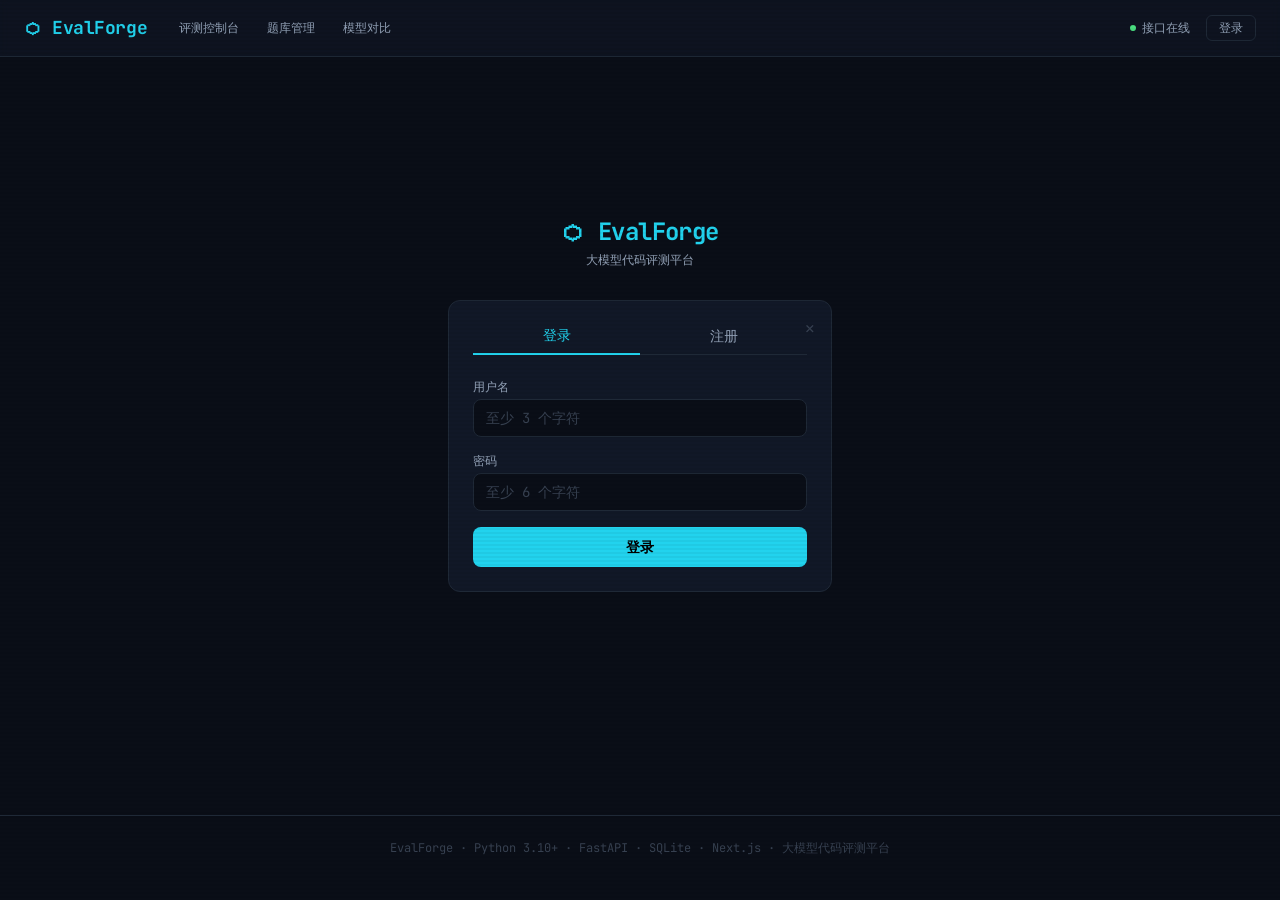
<file: kuuga/login/index.html>
<!DOCTYPE html><html lang="zh-CN" class="dark"><head><meta charSet="utf-8"/><meta name="viewport" content="width=device-width, initial-scale=1"/><link rel="stylesheet" href="/kuuga/_next/static/css/c0d60eb427c8db62.css" data-precedence="next"/><link rel="preload" as="script" fetchPriority="low" href="/kuuga/_next/static/chunks/webpack-a33e445edca22d2d.js"/><script src="/kuuga/_next/static/chunks/fd9d1056-e521439725319f04.js" async=""></script><script src="/kuuga/_next/static/chunks/23-92d4c357ba23a2ea.js" async=""></script><script src="/kuuga/_next/static/chunks/main-app-7bcfa0a46aa1fc59.js" async=""></script><script src="/kuuga/_next/static/chunks/472-42171ffdb9d1fa2c.js" async=""></script><script src="/kuuga/_next/static/chunks/app/login/page-7ff88ffe0d42adc1.js" async=""></script><script src="/kuuga/_next/static/chunks/291-35039726b0ab6bb2.js" async=""></script><script src="/kuuga/_next/static/chunks/app/layout-30c3299426cb5853.js" async=""></script><title>EvalForge — 大模型代码评测平台</title><meta name="description" content="大规模评测大模型代码生成质量"/><script src="/kuuga/_next/static/chunks/polyfills-78c92fac7aa8fdd8.js" noModule=""></script></head><body class="scanlines min-h-screen"><header class="border-b border-forge-border bg-forge-surface/60 backdrop-blur-sm sticky top-0 z-50"><div class="max-w-7xl mx-auto px-6 h-14 flex items-center justify-between"><div class="flex items-center gap-5"><a class="text-forge-accent font-bold text-lg tracking-tight hover:brightness-110" href="/kuuga/">⬡ EvalForge</a><nav class="hidden sm:flex items-center gap-1"><a class="px-3 py-1.5 rounded-md text-xs text-forge-subtext hover:text-forge-text hover:bg-forge-muted/20 transition-colors" href="/kuuga/">评测控制台</a><a class="px-3 py-1.5 rounded-md text-xs text-forge-subtext hover:text-forge-text hover:bg-forge-muted/20 transition-colors" href="/kuuga/questions/">题库管理</a><a class="px-3 py-1.5 rounded-md text-xs text-forge-subtext hover:text-forge-text hover:bg-forge-muted/20 transition-colors" href="/kuuga/compare/">模型对比</a></nav></div><div class="flex items-center gap-4 text-xs text-forge-subtext"><span class="flex items-center gap-1.5"><span class="w-1.5 h-1.5 rounded-full bg-forge-green animate-pulse-slow"></span>接口在线</span><span class="text-forge-muted">…</span></div></div></header><main class="max-w-7xl mx-auto px-6 py-8"><div class="min-h-[70vh] flex items-center justify-center"><div class="w-full max-w-sm"><div class="text-center mb-8"><span class="text-forge-accent text-2xl font-bold tracking-tight">⬡ EvalForge</span><p class="text-forge-subtext text-xs mt-1">大模型代码评测平台</p></div><div class="bg-forge-surface border border-forge-border rounded-xl p-6 relative"><button class="absolute top-4 right-4 text-forge-muted hover:text-forge-text transition-colors" title="返回">✕</button><div class="flex mb-6 border-b border-forge-border"><button class="flex-1 pb-2 text-sm font-medium transition-colors text-forge-accent border-b-2 border-forge-accent -mb-px">登录</button><button class="flex-1 pb-2 text-sm font-medium transition-colors text-forge-subtext hover:text-forge-text">注册</button></div><form class="space-y-4"><div><label class="block text-xs text-forge-subtext mb-1">用户名</label><input type="text" required="" minLength="3" placeholder="至少 3 个字符" class="w-full bg-forge-bg border border-forge-border rounded-lg px-3 py-2 text-sm text-forge-text placeholder-forge-muted focus:outline-none focus:border-forge-accent transition-colors" value=""/></div><div><label class="block text-xs text-forge-subtext mb-1">密码</label><input type="password" required="" minLength="6" placeholder="至少 6 个字符" class="w-full bg-forge-bg border border-forge-border rounded-lg px-3 py-2 text-sm text-forge-text placeholder-forge-muted focus:outline-none focus:border-forge-accent transition-colors" value=""/></div><button type="submit" class="w-full bg-forge-accent text-black font-semibold rounded-lg px-4 py-2.5 text-sm hover:brightness-110 disabled:opacity-50 disabled:cursor-not-allowed transition-all">登录</button></form></div></div></div></main><footer class="border-t border-forge-border mt-16 py-6 text-center text-xs text-forge-muted">EvalForge · Python 3.10+ · FastAPI · SQLite · Next.js · 大模型代码评测平台</footer><script src="/kuuga/_next/static/chunks/webpack-a33e445edca22d2d.js" async=""></script><script>(self.__next_f=self.__next_f||[]).push([0]);self.__next_f.push([2,null])</script><script>self.__next_f.push([1,"1:HL[\"/kuuga/_next/static/css/c0d60eb427c8db62.css\",\"style\"]\n"])</script><script>self.__next_f.push([1,"2:I[95751,[],\"\"]\n4:I[66513,[],\"ClientPageRoot\"]\n5:I[15207,[\"472\",\"static/chunks/472-42171ffdb9d1fa2c.js\",\"626\",\"static/chunks/app/login/page-7ff88ffe0d42adc1.js\"],\"default\"]\n6:I[39275,[],\"\"]\n7:I[61343,[],\"\"]\n8:I[93463,[\"291\",\"static/chunks/291-35039726b0ab6bb2.js\",\"185\",\"static/chunks/app/layout-30c3299426cb5853.js\"],\"AuthProvider\"]\n9:I[231,[\"291\",\"static/chunks/291-35039726b0ab6bb2.js\",\"185\",\"static/chunks/app/layout-30c3299426cb5853.js\"],\"\"]\na:I[15423,[\"291\",\"static/chunks/291-35039726b0ab6bb2.js\",\"185\",\"static/chunks/app/layout-30c3299426cb5853.js\"],\"default\"]\nc:I[76130,[],\"\"]\nd:[]\n"])</script><script>self.__next_f.push([1,"0:[[[\"$\",\"link\",\"0\",{\"rel\":\"stylesheet\",\"href\":\"/kuuga/_next/static/css/c0d60eb427c8db62.css\",\"precedence\":\"next\",\"crossOrigin\":\"$undefined\"}]],[\"$\",\"$L2\",null,{\"buildId\":\"J2tC9HFbGvhQ2uit441h8\",\"assetPrefix\":\"/kuuga\",\"initialCanonicalUrl\":\"/login/\",\"initialTree\":[\"\",{\"children\":[\"login\",{\"children\":[\"__PAGE__\",{}]}]},\"$undefined\",\"$undefined\",true],\"initialSeedData\":[\"\",{\"children\":[\"login\",{\"children\":[\"__PAGE__\",{},[[\"$L3\",[\"$\",\"$L4\",null,{\"props\":{\"params\":{},\"searchParams\":{}},\"Component\":\"$5\"}]],null],null]},[\"$\",\"$L6\",null,{\"parallelRouterKey\":\"children\",\"segmentPath\":[\"children\",\"login\",\"children\"],\"error\":\"$undefined\",\"errorStyles\":\"$undefined\",\"errorScripts\":\"$undefined\",\"template\":[\"$\",\"$L7\",null,{}],\"templateStyles\":\"$undefined\",\"templateScripts\":\"$undefined\",\"notFound\":\"$undefined\",\"notFoundStyles\":\"$undefined\",\"styles\":null}],null]},[[\"$\",\"html\",null,{\"lang\":\"zh-CN\",\"className\":\"dark\",\"children\":[\"$\",\"body\",null,{\"className\":\"scanlines min-h-screen\",\"children\":[\"$\",\"$L8\",null,{\"children\":[[\"$\",\"header\",null,{\"className\":\"border-b border-forge-border bg-forge-surface/60 backdrop-blur-sm sticky top-0 z-50\",\"children\":[\"$\",\"div\",null,{\"className\":\"max-w-7xl mx-auto px-6 h-14 flex items-center justify-between\",\"children\":[[\"$\",\"div\",null,{\"className\":\"flex items-center gap-5\",\"children\":[[\"$\",\"$L9\",null,{\"href\":\"/\",\"className\":\"text-forge-accent font-bold text-lg tracking-tight hover:brightness-110\",\"children\":\"⬡ EvalForge\"}],[\"$\",\"nav\",null,{\"className\":\"hidden sm:flex items-center gap-1\",\"children\":[[\"$\",\"$L9\",null,{\"href\":\"/\",\"className\":\"px-3 py-1.5 rounded-md text-xs text-forge-subtext hover:text-forge-text hover:bg-forge-muted/20 transition-colors\",\"children\":\"评测控制台\"}],[\"$\",\"$L9\",null,{\"href\":\"/questions\",\"className\":\"px-3 py-1.5 rounded-md text-xs text-forge-subtext hover:text-forge-text hover:bg-forge-muted/20 transition-colors\",\"children\":\"题库管理\"}],[\"$\",\"$L9\",null,{\"href\":\"/compare\",\"className\":\"px-3 py-1.5 rounded-md text-xs text-forge-subtext hover:text-forge-text hover:bg-forge-muted/20 transition-colors\",\"children\":\"模型对比\"}]]}]]}],[\"$\",\"div\",null,{\"className\":\"flex items-center gap-4 text-xs text-forge-subtext\",\"children\":[[\"$\",\"span\",null,{\"className\":\"flex items-center gap-1.5\",\"children\":[[\"$\",\"span\",null,{\"className\":\"w-1.5 h-1.5 rounded-full bg-forge-green animate-pulse-slow\"}],\"接口在线\"]}],[\"$\",\"$La\",null,{}]]}]]}]}],[\"$\",\"main\",null,{\"className\":\"max-w-7xl mx-auto px-6 py-8\",\"children\":[\"$\",\"$L6\",null,{\"parallelRouterKey\":\"children\",\"segmentPath\":[\"children\"],\"error\":\"$undefined\",\"errorStyles\":\"$undefined\",\"errorScripts\":\"$undefined\",\"template\":[\"$\",\"$L7\",null,{}],\"templateStyles\":\"$undefined\",\"templateScripts\":\"$undefined\",\"notFound\":[[\"$\",\"title\",null,{\"children\":\"404: This page could not be found.\"}],[\"$\",\"div\",null,{\"style\":{\"fontFamily\":\"system-ui,\\\"Segoe UI\\\",Roboto,Helvetica,Arial,sans-serif,\\\"Apple Color Emoji\\\",\\\"Segoe UI Emoji\\\"\",\"height\":\"100vh\",\"textAlign\":\"center\",\"display\":\"flex\",\"flexDirection\":\"column\",\"alignItems\":\"center\",\"justifyContent\":\"center\"},\"children\":[\"$\",\"div\",null,{\"children\":[[\"$\",\"style\",null,{\"dangerouslySetInnerHTML\":{\"__html\":\"body{color:#000;background:#fff;margin:0}.next-error-h1{border-right:1px solid rgba(0,0,0,.3)}@media (prefers-color-scheme:dark){body{color:#fff;background:#000}.next-error-h1{border-right:1px solid rgba(255,255,255,.3)}}\"}}],[\"$\",\"h1\",null,{\"className\":\"next-error-h1\",\"style\":{\"display\":\"inline-block\",\"margin\":\"0 20px 0 0\",\"padding\":\"0 23px 0 0\",\"fontSize\":24,\"fontWeight\":500,\"verticalAlign\":\"top\",\"lineHeight\":\"49px\"},\"children\":\"404\"}],[\"$\",\"div\",null,{\"style\":{\"display\":\"inline-block\"},\"children\":[\"$\",\"h2\",null,{\"style\":{\"fontSize\":14,\"fontWeight\":400,\"lineHeight\":\"49px\",\"margin\":0},\"children\":\"This page could not be found.\"}]}]]}]}]],\"notFoundStyles\":[],\"styles\":null}]}],[\"$\",\"footer\",null,{\"className\":\"border-t border-forge-border mt-16 py-6 text-center text-xs text-forge-muted\",\"children\":\"EvalForge · Python 3.10+ · FastAPI · SQLite · Next.js · 大模型代码评测平台\"}]]}]}]}],null],null],\"couldBeIntercepted\":false,\"initialHead\":[false,\"$Lb\"],\"globalErrorComponent\":\"$c\",\"missingSlots\":\"$Wd\"}]]\n"])</script><script>self.__next_f.push([1,"b:[[\"$\",\"meta\",\"0\",{\"name\":\"viewport\",\"content\":\"width=device-width, initial-scale=1\"}],[\"$\",\"meta\",\"1\",{\"charSet\":\"utf-8\"}],[\"$\",\"title\",\"2\",{\"children\":\"EvalForge — 大模型代码评测平台\"}],[\"$\",\"meta\",\"3\",{\"name\":\"description\",\"content\":\"大规模评测大模型代码生成质量\"}]]\n3:null\n"])</script></body></html>
</file>
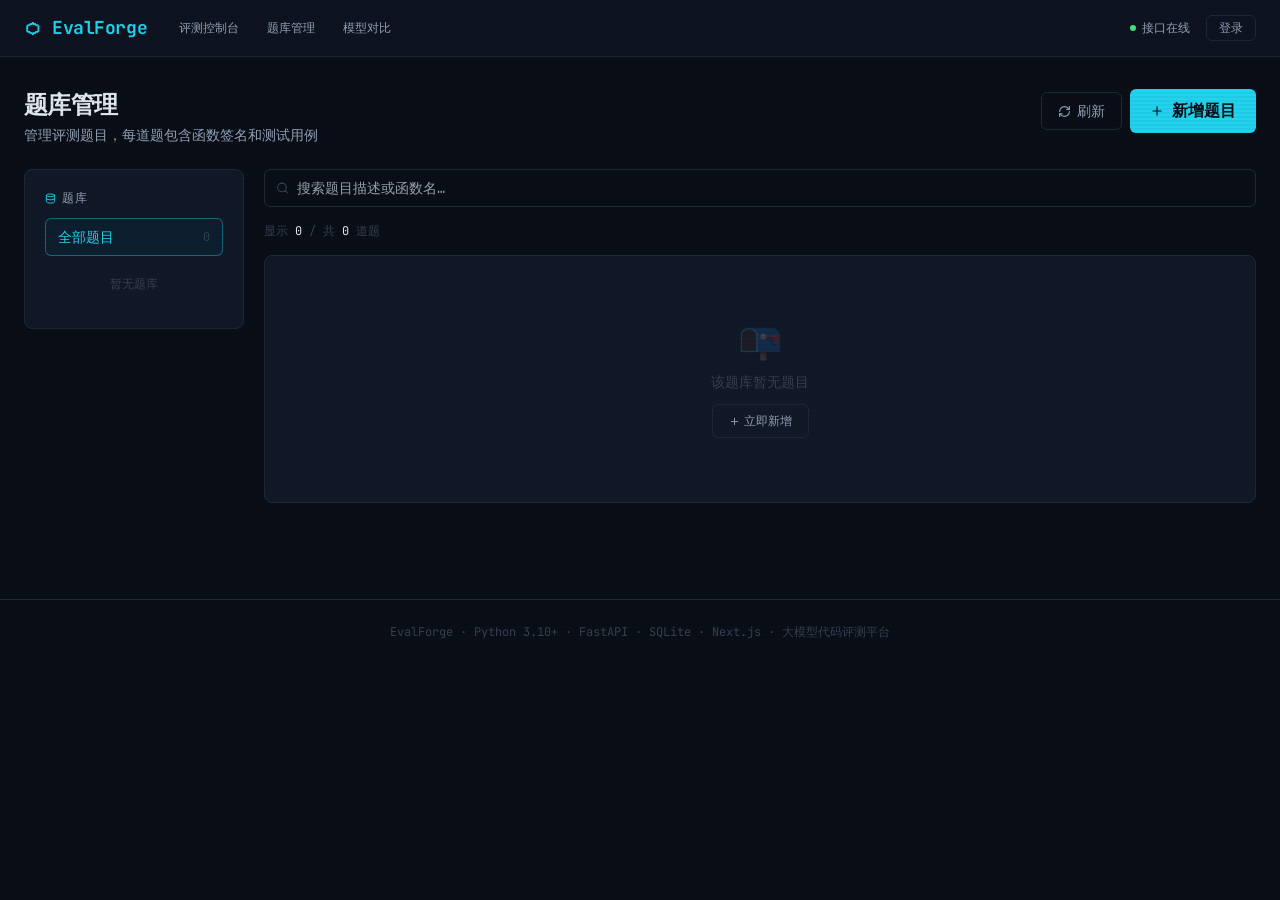
<file: kuuga/questions/index.html>
<!DOCTYPE html><html lang="zh-CN" class="dark"><head><meta charSet="utf-8"/><meta name="viewport" content="width=device-width, initial-scale=1"/><link rel="stylesheet" href="/kuuga/_next/static/css/c0d60eb427c8db62.css" data-precedence="next"/><link rel="preload" as="script" fetchPriority="low" href="/kuuga/_next/static/chunks/webpack-a33e445edca22d2d.js"/><script src="/kuuga/_next/static/chunks/fd9d1056-e521439725319f04.js" async=""></script><script src="/kuuga/_next/static/chunks/23-92d4c357ba23a2ea.js" async=""></script><script src="/kuuga/_next/static/chunks/main-app-7bcfa0a46aa1fc59.js" async=""></script><script src="/kuuga/_next/static/chunks/472-42171ffdb9d1fa2c.js" async=""></script><script src="/kuuga/_next/static/chunks/app/questions/page-055d8988af71ec99.js" async=""></script><script src="/kuuga/_next/static/chunks/291-35039726b0ab6bb2.js" async=""></script><script src="/kuuga/_next/static/chunks/app/layout-30c3299426cb5853.js" async=""></script><title>EvalForge — 大模型代码评测平台</title><meta name="description" content="大规模评测大模型代码生成质量"/><script src="/kuuga/_next/static/chunks/polyfills-78c92fac7aa8fdd8.js" noModule=""></script></head><body class="scanlines min-h-screen"><header class="border-b border-forge-border bg-forge-surface/60 backdrop-blur-sm sticky top-0 z-50"><div class="max-w-7xl mx-auto px-6 h-14 flex items-center justify-between"><div class="flex items-center gap-5"><a class="text-forge-accent font-bold text-lg tracking-tight hover:brightness-110" href="/kuuga/">⬡ EvalForge</a><nav class="hidden sm:flex items-center gap-1"><a class="px-3 py-1.5 rounded-md text-xs text-forge-subtext hover:text-forge-text hover:bg-forge-muted/20 transition-colors" href="/kuuga/">评测控制台</a><a class="px-3 py-1.5 rounded-md text-xs text-forge-subtext hover:text-forge-text hover:bg-forge-muted/20 transition-colors" href="/kuuga/questions/">题库管理</a><a class="px-3 py-1.5 rounded-md text-xs text-forge-subtext hover:text-forge-text hover:bg-forge-muted/20 transition-colors" href="/kuuga/compare/">模型对比</a></nav></div><div class="flex items-center gap-4 text-xs text-forge-subtext"><span class="flex items-center gap-1.5"><span class="w-1.5 h-1.5 rounded-full bg-forge-green animate-pulse-slow"></span>接口在线</span><span class="text-forge-muted">…</span></div></div></header><main class="max-w-7xl mx-auto px-6 py-8"><div class="space-y-6"><div class="flex items-start justify-between gap-4 flex-wrap"><div><h1 class="text-2xl font-bold text-forge-text tracking-tight">题库管理</h1><p class="text-forge-subtext text-sm mt-1">管理评测题目，每道题包含函数签名和测试用例</p></div><div class="flex items-center gap-2"><button class="btn-ghost flex items-center gap-1.5" title="刷新"><svg xmlns="http://www.w3.org/2000/svg" width="13" height="13" viewBox="0 0 24 24" fill="none" stroke="currentColor" stroke-width="2" stroke-linecap="round" stroke-linejoin="round" class="lucide lucide-refresh-cw"><path d="M3 12a9 9 0 0 1 9-9 9.75 9.75 0 0 1 6.74 2.74L21 8"></path><path d="M21 3v5h-5"></path><path d="M21 12a9 9 0 0 1-9 9 9.75 9.75 0 0 1-6.74-2.74L3 16"></path><path d="M8 16H3v5"></path></svg>刷新</button><button class="btn-primary flex items-center gap-2"><svg xmlns="http://www.w3.org/2000/svg" width="14" height="14" viewBox="0 0 24 24" fill="none" stroke="currentColor" stroke-width="2" stroke-linecap="round" stroke-linejoin="round" class="lucide lucide-plus"><path d="M5 12h14"></path><path d="M12 5v14"></path></svg>新增题目</button></div></div><div class="grid grid-cols-1 lg:grid-cols-[220px_1fr] gap-5 items-start"><div class="card space-y-1"><p class="text-xs uppercase tracking-wider text-forge-subtext mb-3 flex items-center gap-1.5"><svg xmlns="http://www.w3.org/2000/svg" width="11" height="11" viewBox="0 0 24 24" fill="none" stroke="currentColor" stroke-width="2" stroke-linecap="round" stroke-linejoin="round" class="lucide lucide-database text-forge-accent"><ellipse cx="12" cy="5" rx="9" ry="3"></ellipse><path d="M3 5V19A9 3 0 0 0 21 19V5"></path><path d="M3 12A9 3 0 0 0 21 12"></path></svg>题库</p><button class="w-full flex items-center justify-between px-3 py-2 rounded-md text-sm transition-colors bg-cyan-950/30 text-forge-accent border border-forge-accent/40"><span>全部题目</span><span class="text-xs tabular-nums text-forge-muted">0</span></button><p class="text-xs text-forge-muted text-center py-4">暂无题库</p></div><div class="space-y-4"><div class="relative"><svg xmlns="http://www.w3.org/2000/svg" width="13" height="13" viewBox="0 0 24 24" fill="none" stroke="currentColor" stroke-width="2" stroke-linecap="round" stroke-linejoin="round" class="lucide lucide-search absolute left-3 top-1/2 -translate-y-1/2 text-forge-muted pointer-events-none"><circle cx="11" cy="11" r="8"></circle><path d="m21 21-4.3-4.3"></path></svg><input placeholder="搜索题目描述或函数名…" class="input pl-8" value=""/></div><div class="flex items-center justify-between text-xs text-forge-muted"><span>显示 <span class="text-forge-text">0</span> / 共 <span class="text-forge-text">0</span> 道题</span></div><div class="card flex flex-col items-center justify-center py-16 text-forge-muted gap-3"><span class="text-4xl opacity-20">📭</span><p class="text-sm">该题库暂无题目</p><button class="btn-ghost text-xs flex items-center gap-1"><svg xmlns="http://www.w3.org/2000/svg" width="11" height="11" viewBox="0 0 24 24" fill="none" stroke="currentColor" stroke-width="2" stroke-linecap="round" stroke-linejoin="round" class="lucide lucide-plus"><path d="M5 12h14"></path><path d="M12 5v14"></path></svg> 立即新增</button></div></div></div></div></main><footer class="border-t border-forge-border mt-16 py-6 text-center text-xs text-forge-muted">EvalForge · Python 3.10+ · FastAPI · SQLite · Next.js · 大模型代码评测平台</footer><script src="/kuuga/_next/static/chunks/webpack-a33e445edca22d2d.js" async=""></script><script>(self.__next_f=self.__next_f||[]).push([0]);self.__next_f.push([2,null])</script><script>self.__next_f.push([1,"1:HL[\"/kuuga/_next/static/css/c0d60eb427c8db62.css\",\"style\"]\n"])</script><script>self.__next_f.push([1,"2:I[95751,[],\"\"]\n4:I[66513,[],\"ClientPageRoot\"]\n5:I[24428,[\"472\",\"static/chunks/472-42171ffdb9d1fa2c.js\",\"844\",\"static/chunks/app/questions/page-055d8988af71ec99.js\"],\"default\"]\n6:I[39275,[],\"\"]\n7:I[61343,[],\"\"]\n8:I[93463,[\"291\",\"static/chunks/291-35039726b0ab6bb2.js\",\"185\",\"static/chunks/app/layout-30c3299426cb5853.js\"],\"AuthProvider\"]\n9:I[231,[\"291\",\"static/chunks/291-35039726b0ab6bb2.js\",\"185\",\"static/chunks/app/layout-30c3299426cb5853.js\"],\"\"]\na:I[15423,[\"291\",\"static/chunks/291-35039726b0ab6bb2.js\",\"185\",\"static/chunks/app/layout-30c3299426cb5853.js\"],\"default\"]\nc:I[76130,[],\"\"]\nd:[]\n"])</script><script>self.__next_f.push([1,"0:[[[\"$\",\"link\",\"0\",{\"rel\":\"stylesheet\",\"href\":\"/kuuga/_next/static/css/c0d60eb427c8db62.css\",\"precedence\":\"next\",\"crossOrigin\":\"$undefined\"}]],[\"$\",\"$L2\",null,{\"buildId\":\"J2tC9HFbGvhQ2uit441h8\",\"assetPrefix\":\"/kuuga\",\"initialCanonicalUrl\":\"/questions/\",\"initialTree\":[\"\",{\"children\":[\"questions\",{\"children\":[\"__PAGE__\",{}]}]},\"$undefined\",\"$undefined\",true],\"initialSeedData\":[\"\",{\"children\":[\"questions\",{\"children\":[\"__PAGE__\",{},[[\"$L3\",[\"$\",\"$L4\",null,{\"props\":{\"params\":{},\"searchParams\":{}},\"Component\":\"$5\"}]],null],null]},[\"$\",\"$L6\",null,{\"parallelRouterKey\":\"children\",\"segmentPath\":[\"children\",\"questions\",\"children\"],\"error\":\"$undefined\",\"errorStyles\":\"$undefined\",\"errorScripts\":\"$undefined\",\"template\":[\"$\",\"$L7\",null,{}],\"templateStyles\":\"$undefined\",\"templateScripts\":\"$undefined\",\"notFound\":\"$undefined\",\"notFoundStyles\":\"$undefined\",\"styles\":null}],null]},[[\"$\",\"html\",null,{\"lang\":\"zh-CN\",\"className\":\"dark\",\"children\":[\"$\",\"body\",null,{\"className\":\"scanlines min-h-screen\",\"children\":[\"$\",\"$L8\",null,{\"children\":[[\"$\",\"header\",null,{\"className\":\"border-b border-forge-border bg-forge-surface/60 backdrop-blur-sm sticky top-0 z-50\",\"children\":[\"$\",\"div\",null,{\"className\":\"max-w-7xl mx-auto px-6 h-14 flex items-center justify-between\",\"children\":[[\"$\",\"div\",null,{\"className\":\"flex items-center gap-5\",\"children\":[[\"$\",\"$L9\",null,{\"href\":\"/\",\"className\":\"text-forge-accent font-bold text-lg tracking-tight hover:brightness-110\",\"children\":\"⬡ EvalForge\"}],[\"$\",\"nav\",null,{\"className\":\"hidden sm:flex items-center gap-1\",\"children\":[[\"$\",\"$L9\",null,{\"href\":\"/\",\"className\":\"px-3 py-1.5 rounded-md text-xs text-forge-subtext hover:text-forge-text hover:bg-forge-muted/20 transition-colors\",\"children\":\"评测控制台\"}],[\"$\",\"$L9\",null,{\"href\":\"/questions\",\"className\":\"px-3 py-1.5 rounded-md text-xs text-forge-subtext hover:text-forge-text hover:bg-forge-muted/20 transition-colors\",\"children\":\"题库管理\"}],[\"$\",\"$L9\",null,{\"href\":\"/compare\",\"className\":\"px-3 py-1.5 rounded-md text-xs text-forge-subtext hover:text-forge-text hover:bg-forge-muted/20 transition-colors\",\"children\":\"模型对比\"}]]}]]}],[\"$\",\"div\",null,{\"className\":\"flex items-center gap-4 text-xs text-forge-subtext\",\"children\":[[\"$\",\"span\",null,{\"className\":\"flex items-center gap-1.5\",\"children\":[[\"$\",\"span\",null,{\"className\":\"w-1.5 h-1.5 rounded-full bg-forge-green animate-pulse-slow\"}],\"接口在线\"]}],[\"$\",\"$La\",null,{}]]}]]}]}],[\"$\",\"main\",null,{\"className\":\"max-w-7xl mx-auto px-6 py-8\",\"children\":[\"$\",\"$L6\",null,{\"parallelRouterKey\":\"children\",\"segmentPath\":[\"children\"],\"error\":\"$undefined\",\"errorStyles\":\"$undefined\",\"errorScripts\":\"$undefined\",\"template\":[\"$\",\"$L7\",null,{}],\"templateStyles\":\"$undefined\",\"templateScripts\":\"$undefined\",\"notFound\":[[\"$\",\"title\",null,{\"children\":\"404: This page could not be found.\"}],[\"$\",\"div\",null,{\"style\":{\"fontFamily\":\"system-ui,\\\"Segoe UI\\\",Roboto,Helvetica,Arial,sans-serif,\\\"Apple Color Emoji\\\",\\\"Segoe UI Emoji\\\"\",\"height\":\"100vh\",\"textAlign\":\"center\",\"display\":\"flex\",\"flexDirection\":\"column\",\"alignItems\":\"center\",\"justifyContent\":\"center\"},\"children\":[\"$\",\"div\",null,{\"children\":[[\"$\",\"style\",null,{\"dangerouslySetInnerHTML\":{\"__html\":\"body{color:#000;background:#fff;margin:0}.next-error-h1{border-right:1px solid rgba(0,0,0,.3)}@media (prefers-color-scheme:dark){body{color:#fff;background:#000}.next-error-h1{border-right:1px solid rgba(255,255,255,.3)}}\"}}],[\"$\",\"h1\",null,{\"className\":\"next-error-h1\",\"style\":{\"display\":\"inline-block\",\"margin\":\"0 20px 0 0\",\"padding\":\"0 23px 0 0\",\"fontSize\":24,\"fontWeight\":500,\"verticalAlign\":\"top\",\"lineHeight\":\"49px\"},\"children\":\"404\"}],[\"$\",\"div\",null,{\"style\":{\"display\":\"inline-block\"},\"children\":[\"$\",\"h2\",null,{\"style\":{\"fontSize\":14,\"fontWeight\":400,\"lineHeight\":\"49px\",\"margin\":0},\"children\":\"This page could not be found.\"}]}]]}]}]],\"notFoundStyles\":[],\"styles\":null}]}],[\"$\",\"footer\",null,{\"className\":\"border-t border-forge-border mt-16 py-6 text-center text-xs text-forge-muted\",\"children\":\"EvalForge · Python 3.10+ · FastAPI · SQLite · Next.js · 大模型代码评测平台\"}]]}]}]}],null],null],\"couldBeIntercepted\":false,\"initialHead\":[false,\"$Lb\"],\"globalErrorComponent\":\"$c\",\"missingSlots\":\"$Wd\"}]]\n"])</script><script>self.__next_f.push([1,"b:[[\"$\",\"meta\",\"0\",{\"name\":\"viewport\",\"content\":\"width=device-width, initial-scale=1\"}],[\"$\",\"meta\",\"1\",{\"charSet\":\"utf-8\"}],[\"$\",\"title\",\"2\",{\"children\":\"EvalForge — 大模型代码评测平台\"}],[\"$\",\"meta\",\"3\",{\"name\":\"description\",\"content\":\"大规模评测大模型代码生成质量\"}]]\n3:null\n"])</script></body></html>
</file>
<file: kuuga/_next/static/css/c0d60eb427c8db62.css>
@import url("https://fonts.googleapis.com/css2?family=JetBrains+Mono:wght@300;400;500;600;700&display=swap");*,:after,:before{--tw-border-spacing-x:0;--tw-border-spacing-y:0;--tw-translate-x:0;--tw-translate-y:0;--tw-rotate:0;--tw-skew-x:0;--tw-skew-y:0;--tw-scale-x:1;--tw-scale-y:1;--tw-pan-x: ;--tw-pan-y: ;--tw-pinch-zoom: ;--tw-scroll-snap-strictness:proximity;--tw-gradient-from-position: ;--tw-gradient-via-position: ;--tw-gradient-to-position: ;--tw-ordinal: ;--tw-slashed-zero: ;--tw-numeric-figure: ;--tw-numeric-spacing: ;--tw-numeric-fraction: ;--tw-ring-inset: ;--tw-ring-offset-width:0px;--tw-ring-offset-color:#fff;--tw-ring-color:rgba(59,130,246,.5);--tw-ring-offset-shadow:0 0 #0000;--tw-ring-shadow:0 0 #0000;--tw-shadow:0 0 #0000;--tw-shadow-colored:0 0 #0000;--tw-blur: ;--tw-brightness: ;--tw-contrast: ;--tw-grayscale: ;--tw-hue-rotate: ;--tw-invert: ;--tw-saturate: ;--tw-sepia: ;--tw-drop-shadow: ;--tw-backdrop-blur: ;--tw-backdrop-brightness: ;--tw-backdrop-contrast: ;--tw-backdrop-grayscale: ;--tw-backdrop-hue-rotate: ;--tw-backdrop-invert: ;--tw-backdrop-opacity: ;--tw-backdrop-saturate: ;--tw-backdrop-sepia: ;--tw-contain-size: ;--tw-contain-layout: ;--tw-contain-paint: ;--tw-contain-style: }::backdrop{--tw-border-spacing-x:0;--tw-border-spacing-y:0;--tw-translate-x:0;--tw-translate-y:0;--tw-rotate:0;--tw-skew-x:0;--tw-skew-y:0;--tw-scale-x:1;--tw-scale-y:1;--tw-pan-x: ;--tw-pan-y: ;--tw-pinch-zoom: ;--tw-scroll-snap-strictness:proximity;--tw-gradient-from-position: ;--tw-gradient-via-position: ;--tw-gradient-to-position: ;--tw-ordinal: ;--tw-slashed-zero: ;--tw-numeric-figure: ;--tw-numeric-spacing: ;--tw-numeric-fraction: ;--tw-ring-inset: ;--tw-ring-offset-width:0px;--tw-ring-offset-color:#fff;--tw-ring-color:rgba(59,130,246,.5);--tw-ring-offset-shadow:0 0 #0000;--tw-ring-shadow:0 0 #0000;--tw-shadow:0 0 #0000;--tw-shadow-colored:0 0 #0000;--tw-blur: ;--tw-brightness: ;--tw-contrast: ;--tw-grayscale: ;--tw-hue-rotate: ;--tw-invert: ;--tw-saturate: ;--tw-sepia: ;--tw-drop-shadow: ;--tw-backdrop-blur: ;--tw-backdrop-brightness: ;--tw-backdrop-contrast: ;--tw-backdrop-grayscale: ;--tw-backdrop-hue-rotate: ;--tw-backdrop-invert: ;--tw-backdrop-opacity: ;--tw-backdrop-saturate: ;--tw-backdrop-sepia: ;--tw-contain-size: ;--tw-contain-layout: ;--tw-contain-paint: ;--tw-contain-style: }

/*
! tailwindcss v3.4.19 | MIT License | https://tailwindcss.com
*/*,:after,:before{box-sizing:border-box;border:0 solid #e5e7eb}:after,:before{--tw-content:""}:host,html{line-height:1.5;-webkit-text-size-adjust:100%;-moz-tab-size:4;-o-tab-size:4;tab-size:4;font-family:ui-sans-serif,system-ui,sans-serif,Apple Color Emoji,Segoe UI Emoji,Segoe UI Symbol,Noto Color Emoji;font-feature-settings:normal;font-variation-settings:normal;-webkit-tap-highlight-color:transparent}body{margin:0;line-height:inherit}hr{height:0;color:inherit;border-top-width:1px}abbr:where([title]){-webkit-text-decoration:underline dotted;text-decoration:underline dotted}h1,h2,h3,h4,h5,h6{font-size:inherit;font-weight:inherit}a{color:inherit;text-decoration:inherit}b,strong{font-weight:bolder}code,kbd,pre,samp{font-family:JetBrains Mono,Fira Code,Cascadia Code,ui-monospace,monospace;font-feature-settings:normal;font-variation-settings:normal;font-size:1em}small{font-size:80%}sub,sup{font-size:75%;line-height:0;position:relative;vertical-align:baseline}sub{bottom:-.25em}sup{top:-.5em}table{text-indent:0;border-color:inherit;border-collapse:collapse}button,input,optgroup,select,textarea{font-family:inherit;font-feature-settings:inherit;font-variation-settings:inherit;font-size:100%;font-weight:inherit;line-height:inherit;letter-spacing:inherit;color:inherit;margin:0;padding:0}button,select{text-transform:none}button,input:where([type=button]),input:where([type=reset]),input:where([type=submit]){-webkit-appearance:button;background-color:transparent;background-image:none}:-moz-focusring{outline:auto}:-moz-ui-invalid{box-shadow:none}progress{vertical-align:baseline}::-webkit-inner-spin-button,::-webkit-outer-spin-button{height:auto}[type=search]{-webkit-appearance:textfield;outline-offset:-2px}::-webkit-search-decoration{-webkit-appearance:none}::-webkit-file-upload-button{-webkit-appearance:button;font:inherit}summary{display:list-item}blockquote,dd,dl,figure,h1,h2,h3,h4,h5,h6,hr,p,pre{margin:0}fieldset{margin:0}fieldset,legend{padding:0}menu,ol,ul{list-style:none;margin:0;padding:0}dialog{padding:0}textarea{resize:vertical}input::-moz-placeholder,textarea::-moz-placeholder{opacity:1;color:#9ca3af}input::placeholder,textarea::placeholder{opacity:1;color:#9ca3af}[role=button],button{cursor:pointer}:disabled{cursor:default}audio,canvas,embed,iframe,img,object,svg,video{display:block;vertical-align:middle}img,video{max-width:100%;height:auto}[hidden]:where(:not([hidden=until-found])){display:none}.card{border-radius:.5rem;border-width:1px;--tw-border-opacity:1;border-color:rgb(31 41 55/var(--tw-border-opacity,1));--tw-bg-opacity:1;background-color:rgb(17 24 39/var(--tw-bg-opacity,1));padding:1.25rem}.btn-primary{border-radius:.375rem;--tw-bg-opacity:1;background-color:rgb(34 211 238/var(--tw-bg-opacity,1));padding:.625rem 1.25rem;font-weight:600;--tw-text-opacity:1;color:rgb(10 14 23/var(--tw-text-opacity,1));transition-property:all;transition-timing-function:cubic-bezier(.4,0,.2,1);transition-duration:.15s}.btn-primary:hover{--tw-brightness:brightness(1.1);filter:var(--tw-blur) var(--tw-brightness) var(--tw-contrast) var(--tw-grayscale) var(--tw-hue-rotate) var(--tw-invert) var(--tw-saturate) var(--tw-sepia) var(--tw-drop-shadow)}.btn-primary:active{--tw-scale-x:.95;--tw-scale-y:.95;transform:translate(var(--tw-translate-x),var(--tw-translate-y)) rotate(var(--tw-rotate)) skewX(var(--tw-skew-x)) skewY(var(--tw-skew-y)) scaleX(var(--tw-scale-x)) scaleY(var(--tw-scale-y))}.btn-primary:disabled{cursor:not-allowed;opacity:.4}.btn-ghost{border-radius:.375rem;border-width:1px;border-color:rgb(31 41 55/var(--tw-border-opacity,1));padding:.5rem 1rem;font-size:.875rem;line-height:1.25rem;color:rgb(148 163 184/var(--tw-text-opacity,1));transition-property:color,background-color,border-color,text-decoration-color,fill,stroke;transition-timing-function:cubic-bezier(.4,0,.2,1);transition-duration:.15s}.btn-ghost,.btn-ghost:hover{--tw-border-opacity:1;--tw-text-opacity:1}.btn-ghost:hover{border-color:rgb(34 211 238/var(--tw-border-opacity,1));color:rgb(34 211 238/var(--tw-text-opacity,1))}.input{width:100%;border-radius:.375rem;border-width:1px;--tw-border-opacity:1;border-color:rgb(31 41 55/var(--tw-border-opacity,1));--tw-bg-opacity:1;background-color:rgb(10 14 23/var(--tw-bg-opacity,1));padding:.5rem .75rem;font-size:.875rem;line-height:1.25rem;--tw-text-opacity:1;color:rgb(226 232 240/var(--tw-text-opacity,1));transition-property:color,background-color,border-color,text-decoration-color,fill,stroke;transition-timing-function:cubic-bezier(.4,0,.2,1);transition-duration:.15s}.input:focus{--tw-border-opacity:1;border-color:rgb(34 211 238/var(--tw-border-opacity,1));outline:2px solid transparent;outline-offset:2px}.badge-pass{border-radius:.25rem;border-width:1px;border-color:rgb(20 83 45/var(--tw-border-opacity,1));background-color:rgb(5 46 22/var(--tw-bg-opacity,1));color:rgb(74 222 128/var(--tw-text-opacity,1))}.badge-fail,.badge-pass{display:inline-flex;align-items:center;gap:.25rem;--tw-border-opacity:1;--tw-bg-opacity:1;padding:.125rem .5rem;font-size:.75rem;line-height:1rem;font-weight:500;--tw-text-opacity:1}.badge-fail{border-radius:.25rem;border-width:1px;border-color:rgb(127 29 29/var(--tw-border-opacity,1));background-color:rgb(69 10 10/var(--tw-bg-opacity,1));color:rgb(248 113 113/var(--tw-text-opacity,1))}.badge-pending{display:inline-flex;align-items:center;gap:.25rem;border-radius:.25rem;border-width:1px;--tw-border-opacity:1;border-color:rgb(113 63 18/var(--tw-border-opacity,1));--tw-bg-opacity:1;background-color:rgb(66 32 6/var(--tw-bg-opacity,1));padding:.125rem .5rem;font-size:.75rem;line-height:1rem;font-weight:500;--tw-text-opacity:1;color:rgb(250 204 21/var(--tw-text-opacity,1))}.pointer-events-none{pointer-events:none}.fixed{position:fixed}.absolute{position:absolute}.relative{position:relative}.sticky{position:sticky}.inset-0{inset:0}.inset-y-0{top:0;bottom:0}.left-0{left:0}.left-3{left:.75rem}.right-2{right:.5rem}.right-2\.5{right:.625rem}.right-4{right:1rem}.top-0{top:0}.top-1\/2{top:50%}.top-4{top:1rem}.z-50{z-index:50}.-mx-5{margin-left:-1.25rem;margin-right:-1.25rem}.mx-auto{margin-left:auto;margin-right:auto}.-mb-px{margin-bottom:-1px}.mb-0\.5{margin-bottom:.125rem}.mb-1{margin-bottom:.25rem}.mb-2{margin-bottom:.5rem}.mb-3{margin-bottom:.75rem}.mb-4{margin-bottom:1rem}.mb-6{margin-bottom:1.5rem}.mb-8{margin-bottom:2rem}.ml-1{margin-left:.25rem}.ml-auto{margin-left:auto}.mr-1{margin-right:.25rem}.mt-0\.5{margin-top:.125rem}.mt-1{margin-top:.25rem}.mt-1\.5{margin-top:.375rem}.mt-16{margin-top:4rem}.mt-2{margin-top:.5rem}.mt-2\.5{margin-top:.625rem}.mt-4{margin-top:1rem}.block{display:block}.inline-block{display:inline-block}.flex{display:flex}.table{display:table}.grid{display:grid}.hidden{display:none}.h-1\.5{height:.375rem}.h-10{height:2.5rem}.h-14{height:3.5rem}.h-2{height:.5rem}.h-2\.5{height:.625rem}.h-3{height:.75rem}.h-3\.5{height:.875rem}.h-4{height:1rem}.h-48{height:12rem}.h-52{height:13rem}.h-56{height:14rem}.h-64{height:16rem}.h-7{height:1.75rem}.max-h-\[85vh\]{max-height:85vh}.max-h-\[90vh\]{max-height:90vh}.min-h-\[70vh\]{min-height:70vh}.min-h-screen{min-height:100vh}.w-1\.5{width:.375rem}.w-10{width:2.5rem}.w-16{width:4rem}.w-2{width:.5rem}.w-2\.5{width:.625rem}.w-20{width:5rem}.w-24{width:6rem}.w-28{width:7rem}.w-3{width:.75rem}.w-3\.5{width:.875rem}.w-32{width:8rem}.w-4{width:1rem}.w-full{width:100%}.min-w-0{min-width:0}.min-w-\[160px\]{min-width:160px}.max-w-2xl{max-width:42rem}.max-w-3xl{max-width:48rem}.max-w-7xl{max-width:80rem}.max-w-sm{max-width:24rem}.max-w-xs{max-width:20rem}.flex-1{flex:1 1 0%}.flex-shrink-0{flex-shrink:0}.-translate-y-1\/2{--tw-translate-y:-50%}.-translate-y-1\/2,.translate-x-0\.5{transform:translate(var(--tw-translate-x),var(--tw-translate-y)) rotate(var(--tw-rotate)) skewX(var(--tw-skew-x)) skewY(var(--tw-skew-y)) scaleX(var(--tw-scale-x)) scaleY(var(--tw-scale-y))}.translate-x-0\.5{--tw-translate-x:0.125rem}@keyframes shimmer{0%{transform:translateX(-100%)}to{transform:translateX(100%)}}.animate-\[shimmer_1\.5s_ease-in-out_infinite\]{animation:shimmer 1.5s ease-in-out infinite}.animate-pulse{animation:pulse 2s cubic-bezier(.4,0,.6,1) infinite}@keyframes pulse{50%{opacity:.5}}.animate-pulse-slow{animation:pulse 3s cubic-bezier(.4,0,.6,1) infinite}@keyframes spin{to{transform:rotate(1turn)}}.animate-spin{animation:spin 1s linear infinite}.cursor-not-allowed{cursor:not-allowed}.cursor-pointer{cursor:pointer}.select-none{-webkit-user-select:none;-moz-user-select:none;user-select:none}.resize-none{resize:none}.appearance-none{-webkit-appearance:none;-moz-appearance:none;appearance:none}.grid-cols-1{grid-template-columns:repeat(1,minmax(0,1fr))}.grid-cols-2{grid-template-columns:repeat(2,minmax(0,1fr))}.flex-col{flex-direction:column}.flex-wrap{flex-wrap:wrap}.items-start{align-items:flex-start}.items-center{align-items:center}.justify-end{justify-content:flex-end}.justify-center{justify-content:center}.justify-between{justify-content:space-between}.gap-1{gap:.25rem}.gap-1\.5{gap:.375rem}.gap-2{gap:.5rem}.gap-3{gap:.75rem}.gap-4{gap:1rem}.gap-5{gap:1.25rem}.gap-6{gap:1.5rem}.space-y-1>:not([hidden])~:not([hidden]){--tw-space-y-reverse:0;margin-top:calc(.25rem * calc(1 - var(--tw-space-y-reverse)));margin-bottom:calc(.25rem * var(--tw-space-y-reverse))}.space-y-1\.5>:not([hidden])~:not([hidden]){--tw-space-y-reverse:0;margin-top:calc(.375rem * calc(1 - var(--tw-space-y-reverse)));margin-bottom:calc(.375rem * var(--tw-space-y-reverse))}.space-y-2>:not([hidden])~:not([hidden]){--tw-space-y-reverse:0;margin-top:calc(.5rem * calc(1 - var(--tw-space-y-reverse)));margin-bottom:calc(.5rem * var(--tw-space-y-reverse))}.space-y-3>:not([hidden])~:not([hidden]){--tw-space-y-reverse:0;margin-top:calc(.75rem * calc(1 - var(--tw-space-y-reverse)));margin-bottom:calc(.75rem * var(--tw-space-y-reverse))}.space-y-4>:not([hidden])~:not([hidden]){--tw-space-y-reverse:0;margin-top:calc(1rem * calc(1 - var(--tw-space-y-reverse)));margin-bottom:calc(1rem * var(--tw-space-y-reverse))}.space-y-5>:not([hidden])~:not([hidden]){--tw-space-y-reverse:0;margin-top:calc(1.25rem * calc(1 - var(--tw-space-y-reverse)));margin-bottom:calc(1.25rem * var(--tw-space-y-reverse))}.space-y-6>:not([hidden])~:not([hidden]){--tw-space-y-reverse:0;margin-top:calc(1.5rem * calc(1 - var(--tw-space-y-reverse)));margin-bottom:calc(1.5rem * var(--tw-space-y-reverse))}.space-y-8>:not([hidden])~:not([hidden]){--tw-space-y-reverse:0;margin-top:calc(2rem * calc(1 - var(--tw-space-y-reverse)));margin-bottom:calc(2rem * var(--tw-space-y-reverse))}.overflow-hidden{overflow:hidden}.overflow-x-auto{overflow-x:auto}.overflow-y-auto{overflow-y:auto}.truncate{overflow:hidden;text-overflow:ellipsis;white-space:nowrap}.whitespace-pre-wrap{white-space:pre-wrap}.rounded{border-radius:.25rem}.rounded-full{border-radius:9999px}.rounded-lg{border-radius:.5rem}.rounded-md{border-radius:.375rem}.rounded-sm{border-radius:.125rem}.rounded-xl{border-radius:.75rem}.border{border-width:1px}.border-2{border-width:2px}.border-b{border-bottom-width:1px}.border-b-2{border-bottom-width:2px}.border-t{border-top-width:1px}.border-cyan-900\/60{border-color:rgba(22,78,99,.6)}.border-forge-accent{--tw-border-opacity:1;border-color:rgb(34 211 238/var(--tw-border-opacity,1))}.border-forge-accent\/30{border-color:rgba(34,211,238,.3)}.border-forge-accent\/40{border-color:rgba(34,211,238,.4)}.border-forge-accent\/50{border-color:rgba(34,211,238,.5)}.border-forge-bg{--tw-border-opacity:1;border-color:rgb(10 14 23/var(--tw-border-opacity,1))}.border-forge-border{--tw-border-opacity:1;border-color:rgb(31 41 55/var(--tw-border-opacity,1))}.border-forge-border\/50{border-color:rgba(31,41,55,.5)}.border-forge-muted{--tw-border-opacity:1;border-color:rgb(55 65 81/var(--tw-border-opacity,1))}.border-forge-red\/30{border-color:hsla(0,91%,71%,.3)}.border-forge-red\/50{border-color:hsla(0,91%,71%,.5)}.border-green-900\/50{border-color:rgba(20,83,45,.5)}.border-green-900\/60{border-color:rgba(20,83,45,.6)}.border-red-900{--tw-border-opacity:1;border-color:rgb(127 29 29/var(--tw-border-opacity,1))}.border-red-900\/50{border-color:rgba(127,29,29,.5)}.border-red-900\/60{border-color:rgba(127,29,29,.6)}.border-yellow-900\/50{border-color:rgba(113,63,18,.5)}.border-yellow-900\/60{border-color:rgba(113,63,18,.6)}.border-t-transparent{border-top-color:transparent}.bg-black\/70{background-color:rgba(0,0,0,.7)}.bg-cyan-950\/10{background-color:rgba(8,51,68,.1)}.bg-cyan-950\/20{background-color:rgba(8,51,68,.2)}.bg-cyan-950\/30{background-color:rgba(8,51,68,.3)}.bg-cyan-950\/40{background-color:rgba(8,51,68,.4)}.bg-forge-accent{--tw-bg-opacity:1;background-color:rgb(34 211 238/var(--tw-bg-opacity,1))}.bg-forge-bg{--tw-bg-opacity:1;background-color:rgb(10 14 23/var(--tw-bg-opacity,1))}.bg-forge-green{--tw-bg-opacity:1;background-color:rgb(74 222 128/var(--tw-bg-opacity,1))}.bg-forge-muted\/20{background-color:rgba(55,65,81,.2)}.bg-forge-muted\/30{background-color:rgba(55,65,81,.3)}.bg-forge-red{--tw-bg-opacity:1;background-color:rgb(248 113 113/var(--tw-bg-opacity,1))}.bg-forge-red\/10{background-color:hsla(0,91%,71%,.1)}.bg-forge-surface{--tw-bg-opacity:1;background-color:rgb(17 24 39/var(--tw-bg-opacity,1))}.bg-forge-surface\/60{background-color:rgba(17,24,39,.6)}.bg-forge-yellow{--tw-bg-opacity:1;background-color:rgb(250 204 21/var(--tw-bg-opacity,1))}.bg-green-950\/20{background-color:rgba(5,46,22,.2)}.bg-green-950\/40{background-color:rgba(5,46,22,.4)}.bg-red-950\/20{background-color:rgba(69,10,10,.2)}.bg-red-950\/30{background-color:rgba(69,10,10,.3)}.bg-red-950\/40{background-color:rgba(69,10,10,.4)}.bg-red-950\/50{background-color:rgba(69,10,10,.5)}.bg-red-950\/60{background-color:rgba(69,10,10,.6)}.bg-yellow-950\/10{background-color:rgba(66,32,6,.1)}.bg-yellow-950\/20{background-color:rgba(66,32,6,.2)}.bg-yellow-950\/30{background-color:rgba(66,32,6,.3)}.bg-yellow-950\/40{background-color:rgba(66,32,6,.4)}.p-1{padding:.25rem}.p-1\.5{padding:.375rem}.p-2{padding:.5rem}.p-4{padding:1rem}.p-5{padding:1.25rem}.p-6{padding:1.5rem}.px-1\.5{padding-left:.375rem;padding-right:.375rem}.px-2{padding-left:.5rem;padding-right:.5rem}.px-3{padding-left:.75rem;padding-right:.75rem}.px-4{padding-left:1rem;padding-right:1rem}.px-5{padding-left:1.25rem;padding-right:1.25rem}.px-6{padding-left:1.5rem;padding-right:1.5rem}.py-0\.5{padding-top:.125rem;padding-bottom:.125rem}.py-1{padding-top:.25rem;padding-bottom:.25rem}.py-1\.5{padding-top:.375rem;padding-bottom:.375rem}.py-12{padding-top:3rem;padding-bottom:3rem}.py-16{padding-top:4rem;padding-bottom:4rem}.py-2{padding-top:.5rem;padding-bottom:.5rem}.py-2\.5{padding-top:.625rem;padding-bottom:.625rem}.py-20{padding-top:5rem;padding-bottom:5rem}.py-3{padding-top:.75rem;padding-bottom:.75rem}.py-4{padding-top:1rem;padding-bottom:1rem}.py-6{padding-top:1.5rem;padding-bottom:1.5rem}.py-8{padding-top:2rem;padding-bottom:2rem}.pb-2{padding-bottom:.5rem}.pb-4{padding-bottom:1rem}.pl-8{padding-left:2rem}.pr-7{padding-right:1.75rem}.pr-8{padding-right:2rem}.pt-1{padding-top:.25rem}.pt-2{padding-top:.5rem}.pt-3{padding-top:.75rem}.text-left{text-align:left}.text-center{text-align:center}.text-right{text-align:right}.font-mono{font-family:JetBrains Mono,Fira Code,Cascadia Code,ui-monospace,monospace}.text-2xl{font-size:1.5rem;line-height:2rem}.text-3xl{font-size:1.875rem;line-height:2.25rem}.text-4xl{font-size:2.25rem;line-height:2.5rem}.text-5xl{font-size:3rem;line-height:1}.text-\[10px\]{font-size:10px}.text-\[11px\]{font-size:11px}.text-base{font-size:1rem;line-height:1.5rem}.text-lg{font-size:1.125rem;line-height:1.75rem}.text-sm{font-size:.875rem;line-height:1.25rem}.text-xs{font-size:.75rem;line-height:1rem}.font-bold{font-weight:700}.font-medium{font-weight:500}.font-normal{font-weight:400}.font-semibold{font-weight:600}.uppercase{text-transform:uppercase}.italic{font-style:italic}.tabular-nums{--tw-numeric-spacing:tabular-nums;font-variant-numeric:var(--tw-ordinal) var(--tw-slashed-zero) var(--tw-numeric-figure) var(--tw-numeric-spacing) var(--tw-numeric-fraction)}.leading-relaxed{line-height:1.625}.leading-snug{line-height:1.375}.tracking-tight{letter-spacing:-.025em}.tracking-wider{letter-spacing:.05em}.text-black{--tw-text-opacity:1;color:rgb(0 0 0/var(--tw-text-opacity,1))}.text-forge-accent{--tw-text-opacity:1;color:rgb(34 211 238/var(--tw-text-opacity,1))}.text-forge-green{--tw-text-opacity:1;color:rgb(74 222 128/var(--tw-text-opacity,1))}.text-forge-muted{--tw-text-opacity:1;color:rgb(55 65 81/var(--tw-text-opacity,1))}.text-forge-red{--tw-text-opacity:1;color:rgb(248 113 113/var(--tw-text-opacity,1))}.text-forge-subtext{--tw-text-opacity:1;color:rgb(148 163 184/var(--tw-text-opacity,1))}.text-forge-text{--tw-text-opacity:1;color:rgb(226 232 240/var(--tw-text-opacity,1))}.text-forge-yellow{--tw-text-opacity:1;color:rgb(250 204 21/var(--tw-text-opacity,1))}.placeholder-forge-muted::-moz-placeholder{--tw-placeholder-opacity:1;color:rgb(55 65 81/var(--tw-placeholder-opacity,1))}.placeholder-forge-muted::placeholder{--tw-placeholder-opacity:1;color:rgb(55 65 81/var(--tw-placeholder-opacity,1))}.opacity-20{opacity:.2}.opacity-30{opacity:.3}.shadow-2xl{--tw-shadow:0 25px 50px -12px rgba(0,0,0,.25);--tw-shadow-colored:0 25px 50px -12px var(--tw-shadow-color)}.shadow-2xl,.shadow-xl{box-shadow:var(--tw-ring-offset-shadow,0 0 #0000),var(--tw-ring-shadow,0 0 #0000),var(--tw-shadow)}.shadow-xl{--tw-shadow:0 20px 25px -5px rgba(0,0,0,.1),0 8px 10px -6px rgba(0,0,0,.1);--tw-shadow-colored:0 20px 25px -5px var(--tw-shadow-color),0 8px 10px -6px var(--tw-shadow-color)}.filter{filter:var(--tw-blur) var(--tw-brightness) var(--tw-contrast) var(--tw-grayscale) var(--tw-hue-rotate) var(--tw-invert) var(--tw-saturate) var(--tw-sepia) var(--tw-drop-shadow)}.backdrop-blur-sm{--tw-backdrop-blur:blur(4px);backdrop-filter:var(--tw-backdrop-blur) var(--tw-backdrop-brightness) var(--tw-backdrop-contrast) var(--tw-backdrop-grayscale) var(--tw-backdrop-hue-rotate) var(--tw-backdrop-invert) var(--tw-backdrop-opacity) var(--tw-backdrop-saturate) var(--tw-backdrop-sepia)}.transition-all{transition-property:all;transition-timing-function:cubic-bezier(.4,0,.2,1);transition-duration:.15s}.transition-colors{transition-property:color,background-color,border-color,text-decoration-color,fill,stroke;transition-timing-function:cubic-bezier(.4,0,.2,1);transition-duration:.15s}.transition-transform{transition-property:transform;transition-timing-function:cubic-bezier(.4,0,.2,1);transition-duration:.15s}.duration-100{transition-duration:.1s}.duration-150{transition-duration:.15s}.duration-500{transition-duration:.5s}:root{color-scheme:dark}*{box-sizing:border-box}body{background-color:#0a0e17;color:#e2e8f0;font-family:JetBrains Mono,ui-monospace,monospace;-webkit-font-smoothing:antialiased}::-webkit-scrollbar{width:6px;height:6px}::-webkit-scrollbar-track{background:#111827}::-webkit-scrollbar-thumb{background:#374151;border-radius:3px}::-webkit-scrollbar-thumb:hover{background:#4b5563}.scanlines:after{content:"";position:fixed;inset:0;background:repeating-linear-gradient(0deg,transparent,transparent 2px,rgba(0,0,0,.04) 0,rgba(0,0,0,.04) 4px);pointer-events:none;z-index:9999}.last\:border-0:last-child{border-width:0}.hover\:border-forge-accent:hover{--tw-border-opacity:1;border-color:rgb(34 211 238/var(--tw-border-opacity,1))}.hover\:border-forge-muted:hover{--tw-border-opacity:1;border-color:rgb(55 65 81/var(--tw-border-opacity,1))}.hover\:border-forge-red:hover{--tw-border-opacity:1;border-color:rgb(248 113 113/var(--tw-border-opacity,1))}.hover\:bg-forge-border\/20:hover{background-color:rgba(31,41,55,.2)}.hover\:bg-forge-muted\/20:hover{background-color:rgba(55,65,81,.2)}.hover\:bg-forge-red\/10:hover{background-color:hsla(0,91%,71%,.1)}.hover\:bg-red-950\/30:hover{background-color:rgba(69,10,10,.3)}.hover\:bg-red-950\/40:hover{background-color:rgba(69,10,10,.4)}.hover\:text-forge-accent:hover{--tw-text-opacity:1;color:rgb(34 211 238/var(--tw-text-opacity,1))}.hover\:text-forge-red:hover{--tw-text-opacity:1;color:rgb(248 113 113/var(--tw-text-opacity,1))}.hover\:text-forge-text:hover{--tw-text-opacity:1;color:rgb(226 232 240/var(--tw-text-opacity,1))}.hover\:brightness-110:hover{--tw-brightness:brightness(1.1);filter:var(--tw-blur) var(--tw-brightness) var(--tw-contrast) var(--tw-grayscale) var(--tw-hue-rotate) var(--tw-invert) var(--tw-saturate) var(--tw-sepia) var(--tw-drop-shadow)}.focus\:border-forge-accent:focus{--tw-border-opacity:1;border-color:rgb(34 211 238/var(--tw-border-opacity,1))}.focus\:outline-none:focus{outline:2px solid transparent;outline-offset:2px}.disabled\:cursor-not-allowed:disabled{cursor:not-allowed}.disabled\:opacity-40:disabled{opacity:.4}.disabled\:opacity-50:disabled{opacity:.5}@media (min-width:640px){.sm\:block{display:block}.sm\:flex{display:flex}.sm\:grid-cols-2{grid-template-columns:repeat(2,minmax(0,1fr))}}@media (min-width:768px){.md\:grid-cols-3{grid-template-columns:repeat(3,minmax(0,1fr))}}@media (min-width:1024px){.lg\:w-56{width:14rem}.lg\:grid-cols-4{grid-template-columns:repeat(4,minmax(0,1fr))}.lg\:grid-cols-\[220px_1fr\]{grid-template-columns:220px 1fr}.lg\:grid-cols-\[320px_1fr\]{grid-template-columns:320px 1fr}.lg\:flex-row{flex-direction:row}}@media (min-width:1280px){.xl\:w-80{width:20rem}.xl\:grid-cols-\[auto_1fr\]{grid-template-columns:auto 1fr}}
</file>
